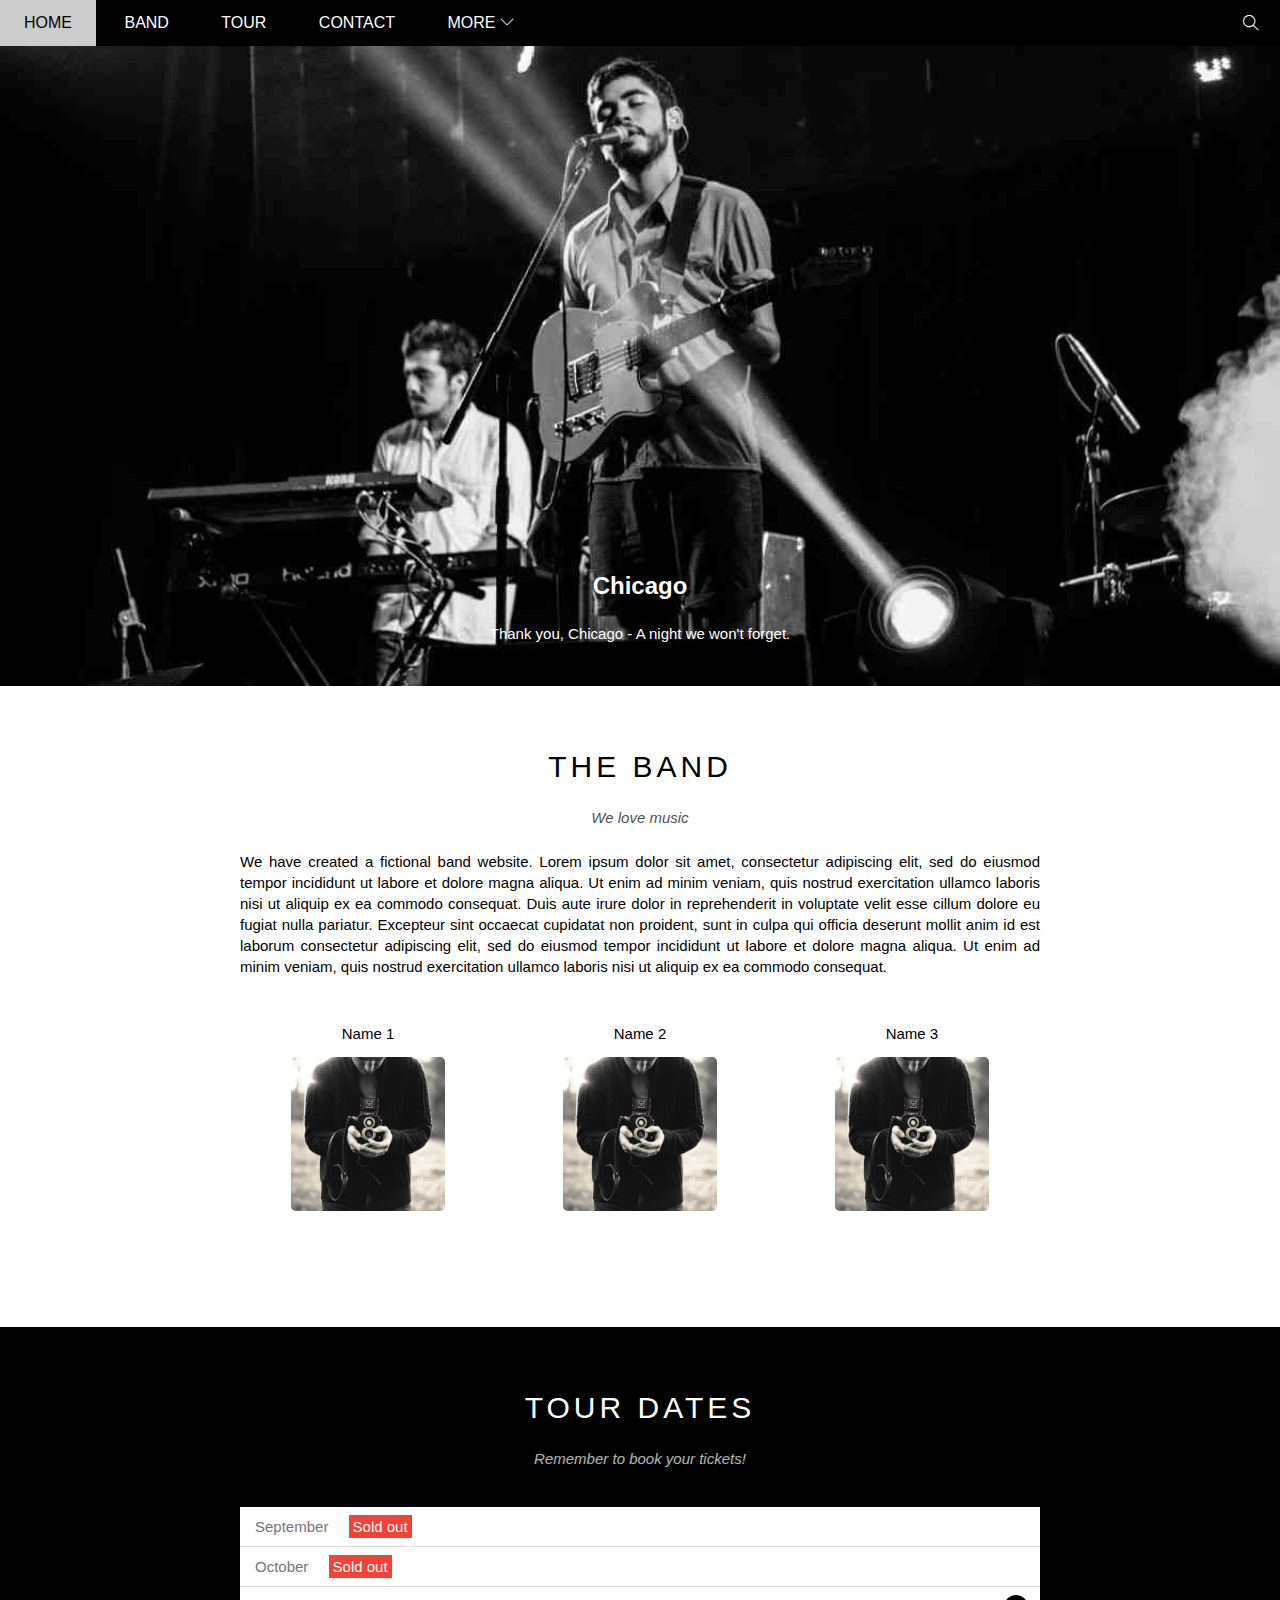
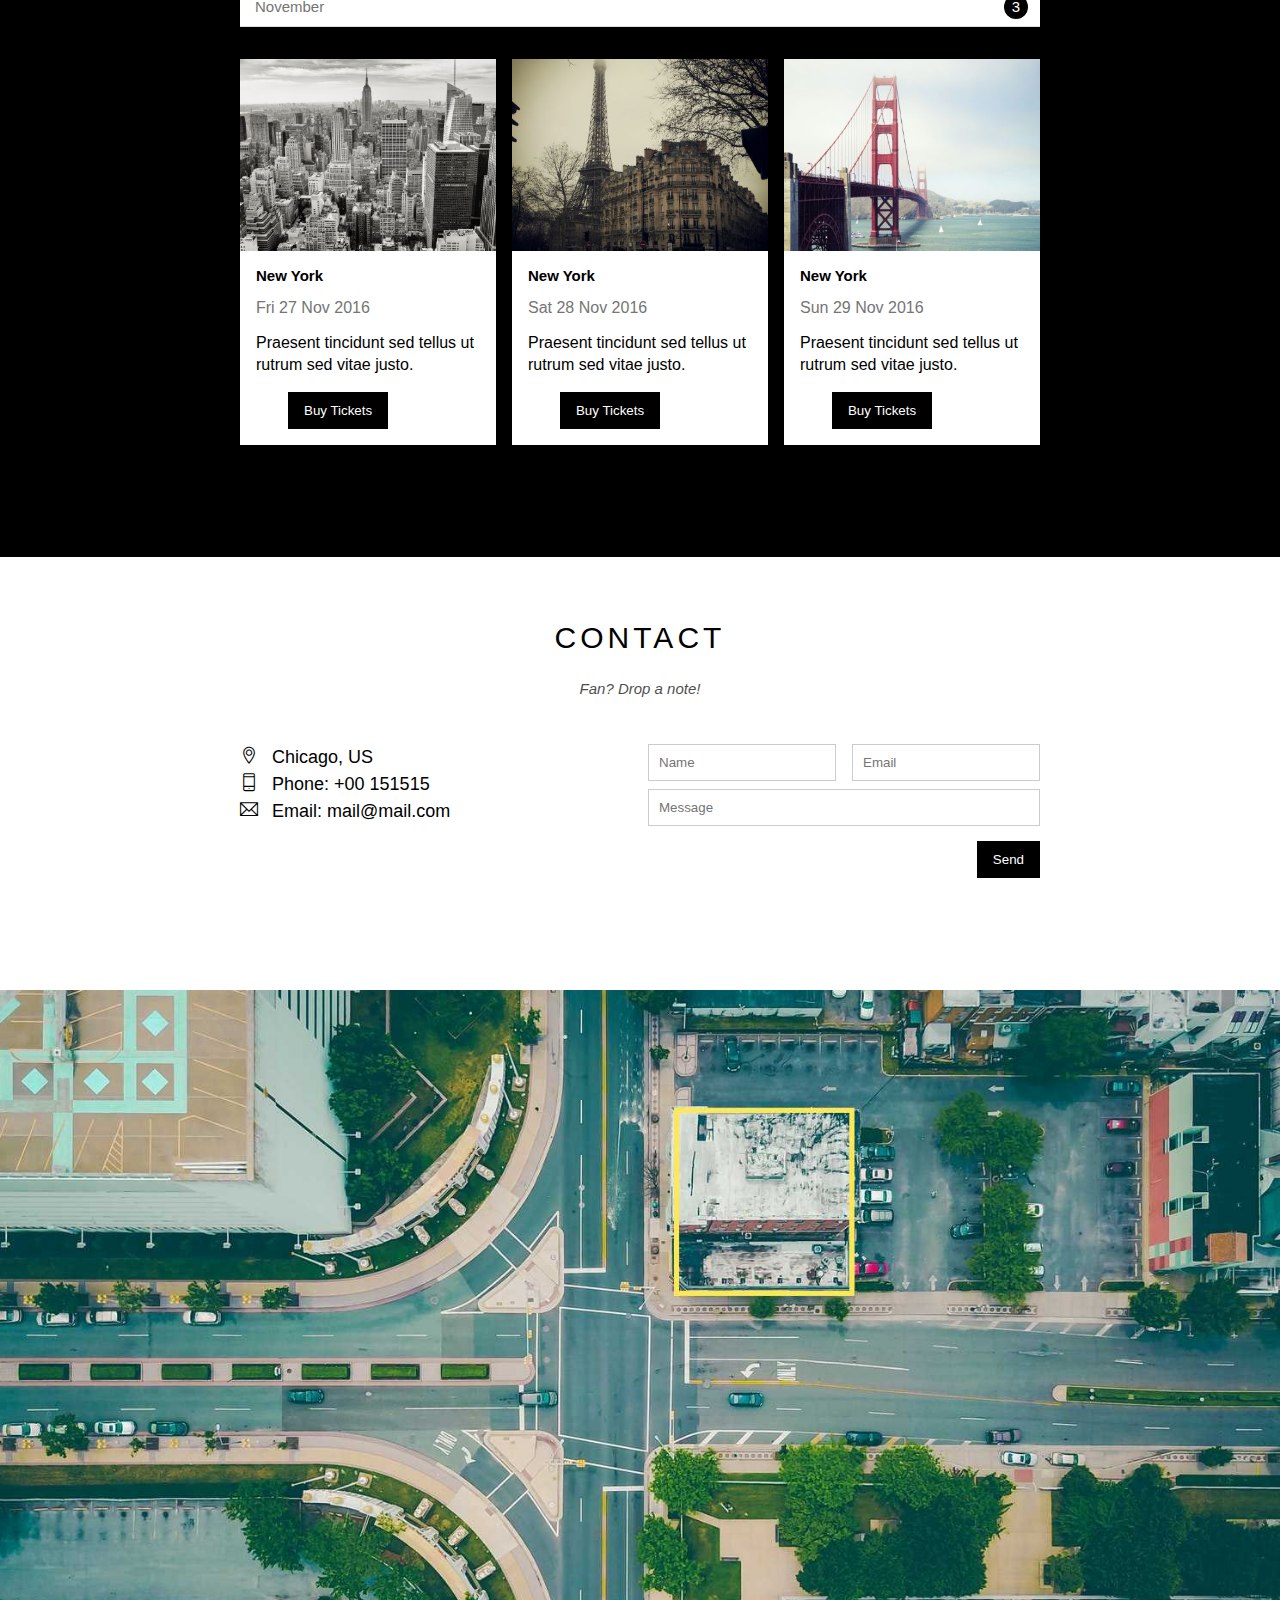
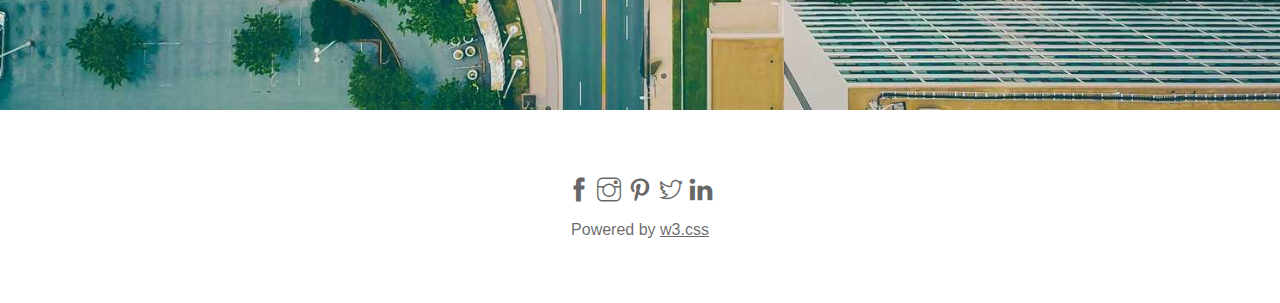
<file: index.html>
<!DOCTYPE html>
<html lang="en">
<head>
    <meta charset="UTF-8">
    <meta http-equiv="X-UA-Compatible" content="IE=edge">
    <meta name="viewport" content="width=device-width, initial-scale=1.0">
    <title>The Band</title>
    <link rel="icon" type="image/x-icon" href="./assets/img/favicon/pngtree-band-file-document-icon-png-image_4228150.jpg">
    <link rel="stylesheet" href="./assets/css/style.css">
    <link rel="stylesheet" href="./assets/fonts/themify-icons-font/themify-icons/themify-icons.css">
</head>
<body>
    <div id="main">
        <div id="header">
            <!-- begin: nav -->
            <ul id="nav">
                <li><a href="#">Home</a></li>
                <li><a href="#band">Band</a></li>
                <li><a href="#tour">Tour</a></li>
                <li><a href="#contact">Contact</a></li>
                <li><a href="">
                    More
                    <i class="nav-arrow-down ti-angle-down">
                    </i>
                </a>
                    <ul class="subnav">
                        <li><a href="#">Merchandise</a></li>
                        <li><a href="#">Extras</a></li>
                        <li><a href="#">Media</a></li>
                    </ul>
                </li>
            </ul>
            <!-- end: nav -->
            <!-- begin: search -->
            <div class="search-btn">
                <i class="search-icon ti-search">

                </i>
            </div>
            <!-- end: search -->

        </div>

        <div id="slider">
            <div class="text-content">
                <h3 class="text-heading">Chicago</h3>
                <div class="text-decription">Thank you, Chicago - A night we won't forget.</div>
            </div>
        </div>

        <div id="content">
            <!-- about section -->
            <div id="band" class="content-section">
                <h2 class="section-heading">THE BAND</h2>
                <p class="section-sub-heading">We love music</p>
                <p class="about-text">
                    We have created a fictional band website. Lorem ipsum dolor sit amet, consectetur adipiscing elit, sed do eiusmod tempor incididunt ut labore et dolore magna aliqua. Ut enim ad minim veniam, quis nostrud exercitation ullamco laboris nisi ut aliquip ex ea commodo consequat. Duis aute irure dolor in reprehenderit in voluptate velit esse cillum dolore eu fugiat nulla pariatur. Excepteur sint occaecat cupidatat non proident, sunt in culpa qui officia deserunt mollit anim id est laborum consectetur adipiscing elit, sed do eiusmod tempor incididunt ut labore et dolore magna aliqua. Ut enim ad minim veniam, quis nostrud exercitation ullamco laboris nisi ut aliquip ex ea commodo consequat.
                    <div class="row members-list">
                        <!-- member1 -->
                        <div class="col col-third text-center">
                            <p class="member-name">Name 1</p>
                                <img src="./assets/img/band/member1.jpg" alt="" class="member-img">
                        </div>
                        <!-- member2 -->
                        <div class="col col-third text-center">
                            <p class="member-name">Name 2</p>
                                <img src="./assets/img/band/member1.jpg" alt="" class="member-img">
                        </div>
                        <!-- member3 -->
                        <div class="col col-third text-center">
                            <p class="member-name">Name 3</p>
                                <img src="./assets/img/band/member1.jpg" alt="" class="member-img">
                        </div>

                    </div>
                </p>
            </div>
            <!-- tour section -->
            <div id="tour" class="tour-section">
                <div class="content-section">
                    <h2 class="section-heading text-white">TOUR DATES</h2>
                    <p class="section-sub-heading text-white">Remember to book your tickets!</p>
                    <!-- tickets -->
                    <ul class="tickets-list">
                        <li>September <span class="sold-out">Sold out</span></li>
                        <li>October <span class="sold-out">Sold out</span></li>
                        <li>November <span class="quantity">3</span></li>
                    </ul>
                    <!-- places -->
                    <div class="row places-list">
                        <!-- place item1 -->
                        <div class="col col-third">
                            <img src="./assets/img/places/place1.jpg" alt="New York" class="place-img">
                            <div class="place-body">
                                <h3 class="place-heading">New York</h3>
                                <p class="place-time">Fri 27 Nov 2016</p>
                                <p class="place-desc">Praesent tincidunt sed tellus ut rutrum sed vitae justo.</p>
                                <button class="btn js-buy-ticket">Buy Tickets</button>
                            </div>
                        </div>
                        <!-- place item2 -->
                        <div class="col col-third">
                            <img src="./assets/img/places/place2.jpg" alt="New York" class="place-img">
                            <div class="place-body">
                                <h3 class="place-heading">New York</h3>
                                <p class="place-time">Sat 28 Nov 2016</p>
                                <p class="place-desc">Praesent tincidunt sed tellus ut rutrum sed vitae justo.</p>
                                <button class="btn js-buy-ticket">Buy Tickets</button>
                            </div>
                        </div>
                        <!-- place item3 -->
                        <div class="col col-third">
                            <img src="./assets/img/places/place3.jpg" alt="New York" class="place-img">
                            <div class="place-body">
                                <h3 class="place-heading">New York</h3>
                                <p class="place-time">Sun 29 Nov 2016</p>
                                <p class="place-desc">Praesent tincidunt sed tellus ut rutrum sed vitae justo.</p>
                                <button class="btn js-buy-ticket">Buy Tickets</button>
                            </div>
                        </div>
                    </div>
                </div>
            </div>
            <!-- begin: contact section -->
            <div id="contact" class="content-section">
                <h2 class="section-heading">CONTACT</h2>
                <p class="section-sub-heading">Fan? Drop a note!</p>

                <div class="row contact-content">
                    <!-- thong tin lien he -->
                    <div class="col col-half contact-info">
                        <p><i class="ti-location-pin"></i>Chicago, US</p>
                        <p><i class="ti-mobile"></i>Phone: +00 151515</p>
                        <p><i class="ti-email"></i>Email: mail@mail.com</p>
                    </div>
                    <!-- button -->
                    <div class="col col-half contact-form">
                        <form action="">
                            <div class="row">
                                <div class="col col-half">
                                    <input type="text" value="" placeholder="Name" required class="form-control">
                                </div>
                                <div class="col col-half">
                                    <input type="email" value="" placeholder="Email" required class="form-control">
                                </div>
                            </div>
                            <div class="row mt-8">
                                <div class="col col-full">
                                    <input type="text" value="" placeholder="Message" required class="form-control">
                                </div>
                            </div>
                            <input type="submit" class="btn pull-right mt-16" name="" id="" value="Send">
                        </form>
                    </div>
                </div>
            </div>
            <!-- end: contact section -->
            <!-- map -->
            <div class="map-section">
                <img src="./assets/img/map.jpg" alt="">
            </div>

        </div>

        <div class="modal js-modal">
            <div class="modal-container js-modal-container">
                <div class="modal-close js-modal-close">
                    <i class="ti-close">

                    </i>
                </div>
                <header class="modal-header">
                    <i class="modal-heading-icon ti-bag">
                        Tickets
                    </i>
                </header>
                <div class="modal-body">
                    <!-- per -->
                    <label for="ticket-quantity" class="model-label">
                        <i class="ti-shopping-cart"></i>
                        Tickets, $15 per person
                    </label>
                    <input id="ticket-quantity" type="text" class="modal-input" placeholder="How many?">
                    <!-- send to -->
                    <label for="ticket-email" class="model-label">
                        <i class="ti-user"></i>
                        Send To
                    </label>
                    <input id="ticket-email" type="email" class="modal-input" placeholder="Enter email">
                    <!-- buy -->
                    <button id="button-tickets">
                        Pay <i class="ti-check"></i>
                    </button>
                </div>
                <!-- footer -->
                <footer id="modal-footer">
                    <p class="modal-help">Need <a href="">help?</a></p>
                </footer>
            </div>
        </div>
    </div>
    <script>
        <!-- ham them class open vao modal -->
        function showBuyTickets(){
            modal.classList.add('open')
        <!-- ham remove class open vao modal -->
        }
        function hightBuyTickets(){
            modal.classList.remove('open')
        }
        const modalContainer = document.querySelector('.js-modal-container')
        <!-- lay cac phan tu cua buytickets -->
        const buyBtns = document.querySelectorAll('.js-buy-ticket')
        <!-- ham lay class modal -->
        const modal = document.querySelector('.js-modal')
        <!-- ham lay class close -->
        const modalClose = document.querySelector('.js-modal-close')
        <!-- vong lang lang nghe su kien cac lan click =>> show -->
        for( const buyBtn of buyBtns){
            buyBtn.addEventListener('click', showBuyTickets)
        }
        <!-- ham goi ham an -->
            modalClose.addEventListener('click', hightBuyTickets)
            modal.addEventListener('click', hightBuyTickets)
        modalContainer.addEventListener('click', function(event){
            event.stopPropagation()
        })
    </script>
    <div id="footer">
        <div class="socials-list">
            <a href=""><i class="ti-facebook"></i></a>
            <a href=""><i class="ti-instagram"></i></a>
            <a href=""><i class="ti-pinterest"></i></a>
            <a href=""><i class="ti-twitter"></i></a>
            <a href=""><i class="ti-linkedin"></i></a>
            <a href=""><i class="ti-youtobe"></i></a>
        </div>
        <p class="coppyright">Powered by <a href="https://www.w3schools.com/w3css/tryw3css_templates_band.htm">w3.css</a></p>
    </div>
</body>
</html>
</file>
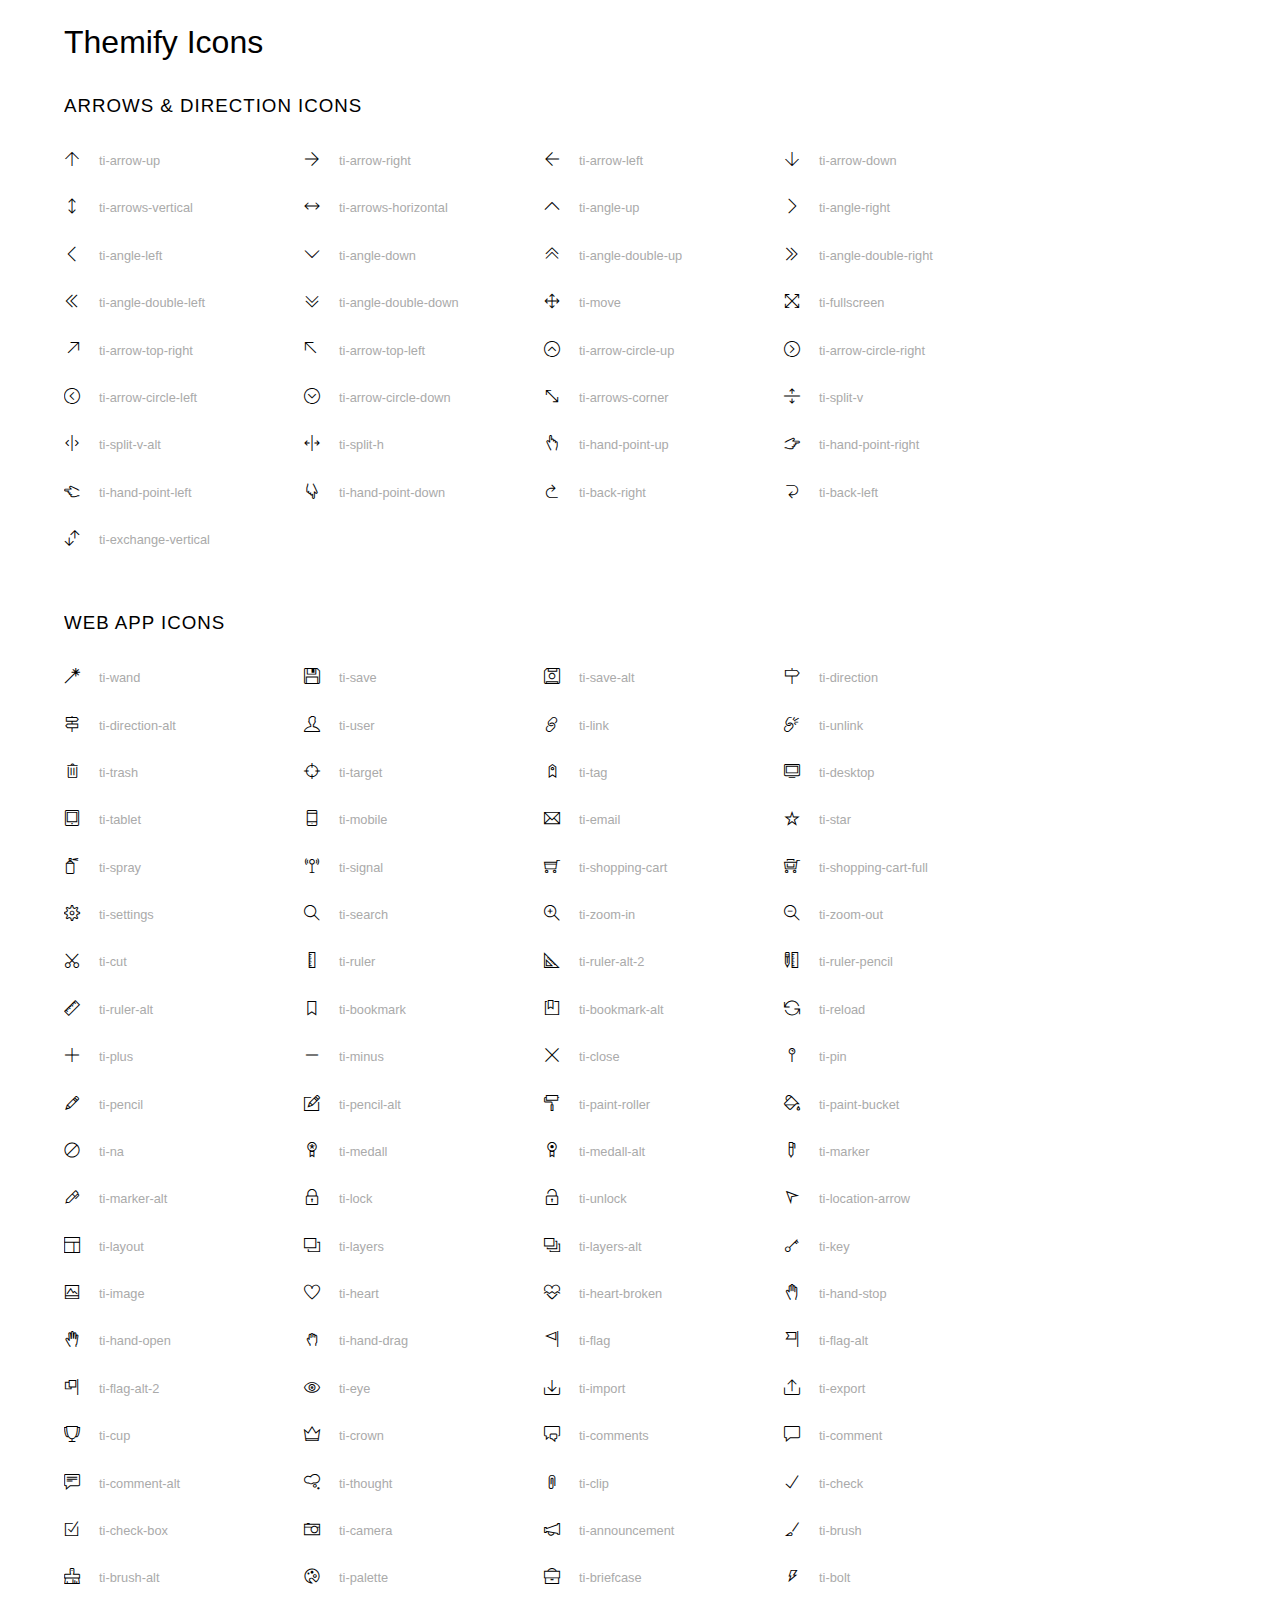
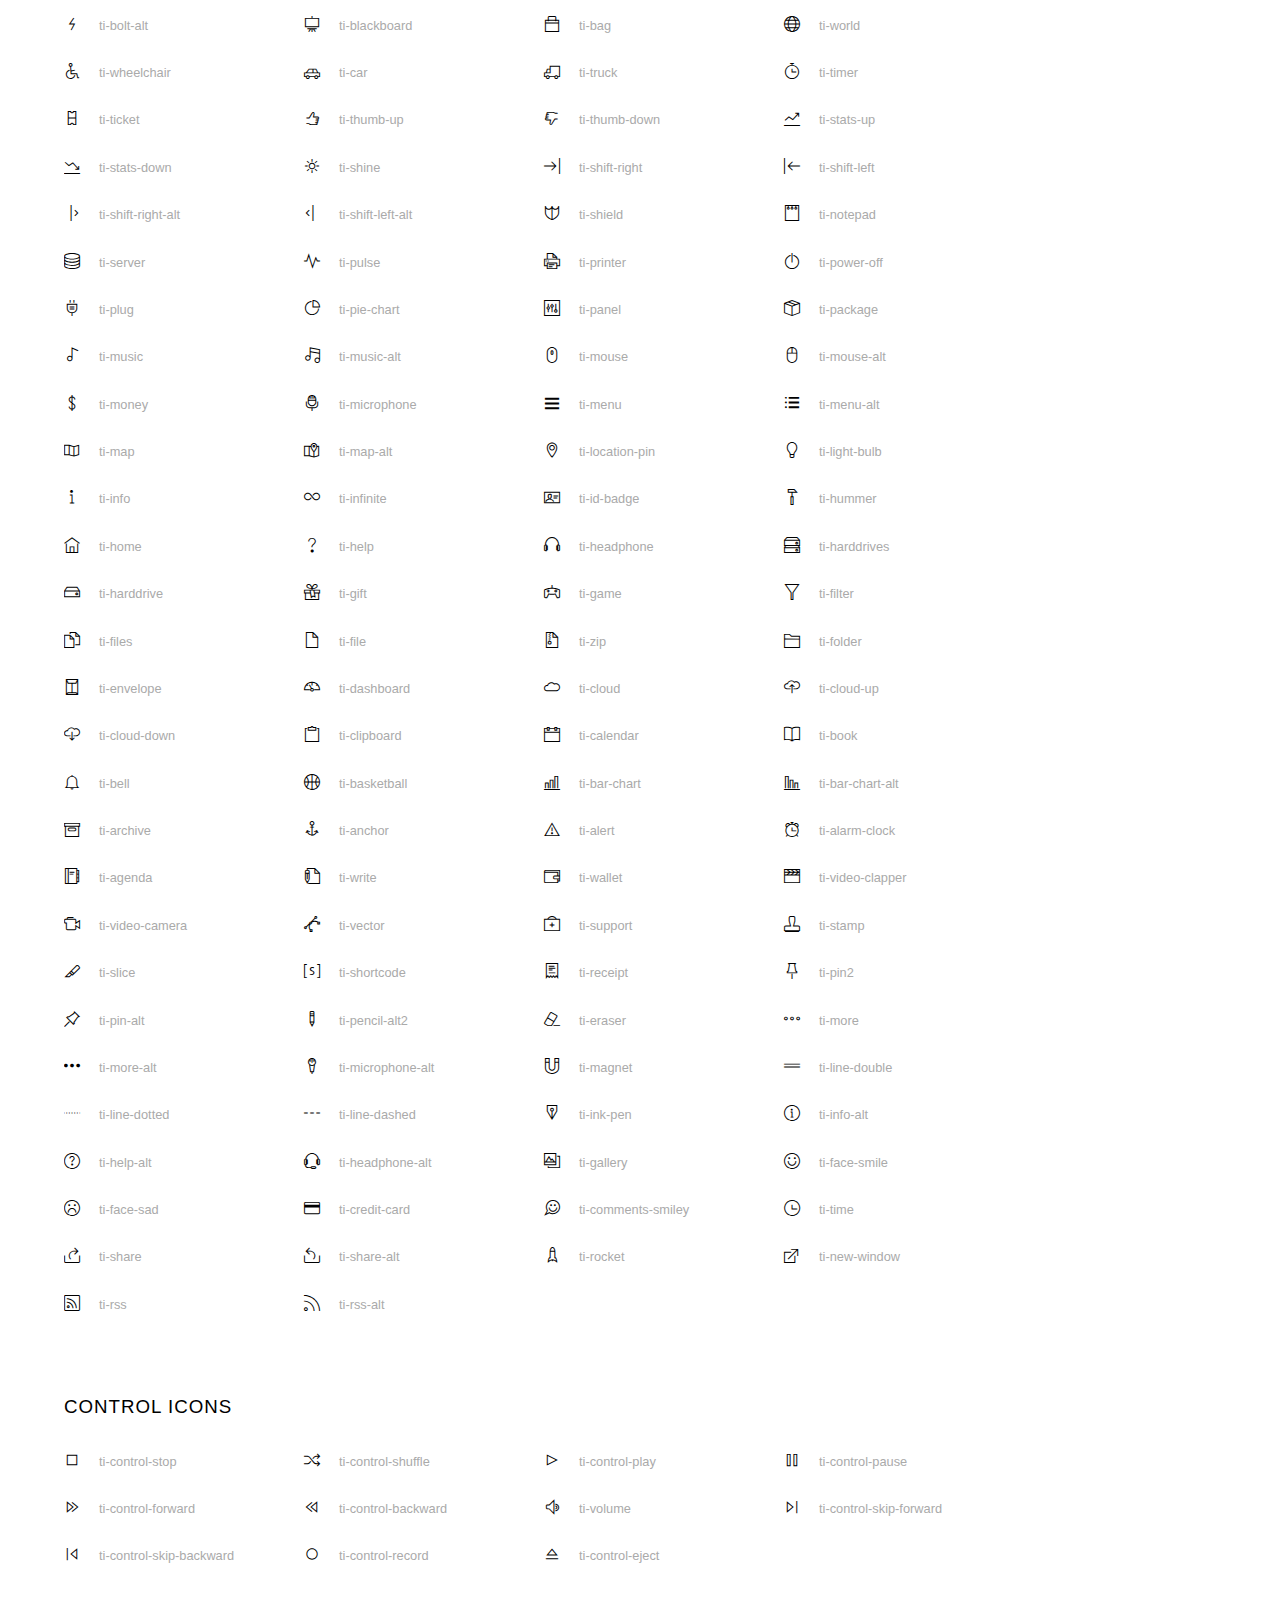
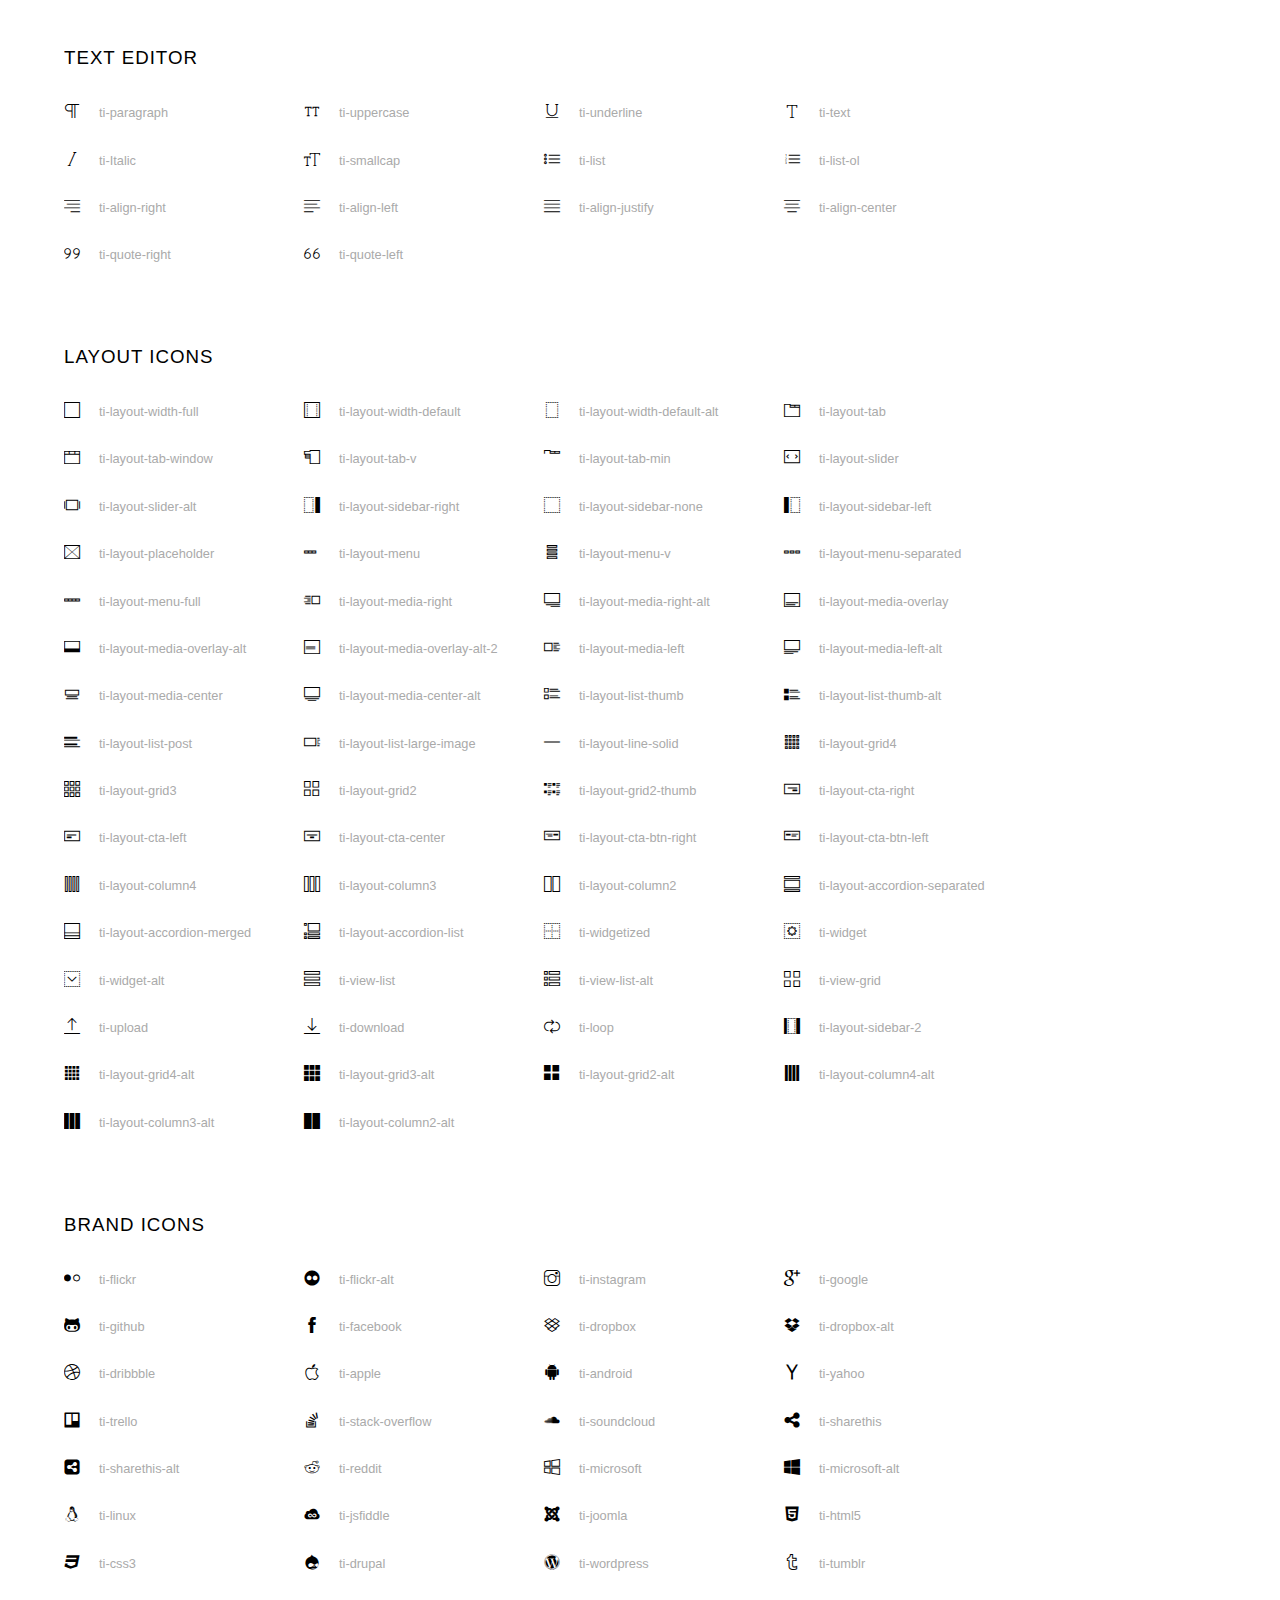
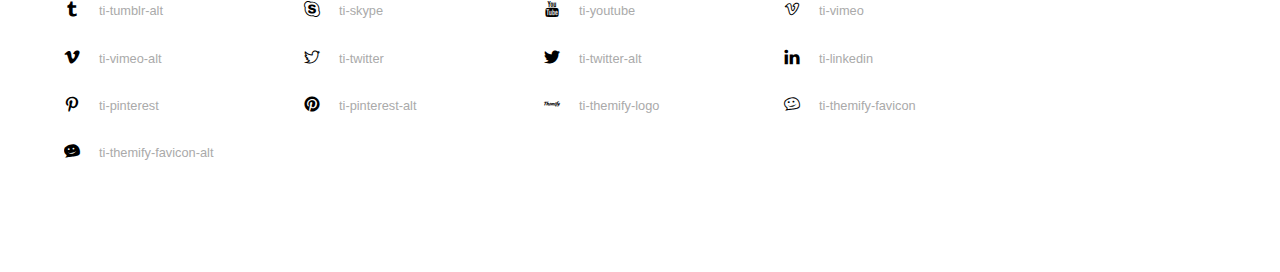
<file: assets/fonts/themify-icons-font/themify-icons/index.html>
<!doctype html>
<html>
<head>
	<meta charset="utf-8">
	<title>Themify Icon Font</title>
	<meta name="viewport" content="width=device-width">
	<link rel="stylesheet" href="demo-files/demo.css">
	<link rel="stylesheet" href="themify-icons.css">
	<!--[if lt IE 8]><!-->
	<link rel="stylesheet" href="ie7/ie7.css">
	<!--<![endif]-->
</head>
<body>
	<h1>Themify Icons</h1>

	<div class="icon-section">

		<div class="icon-section">
			<h3>Arrows &amp; Direction Icons </h3>

			<div class="icon-container">
				<span class="ti-arrow-up"></span><span class="icon-name"> ti-arrow-up</span>
			</div>
			<div class="icon-container">
				<span class="ti-arrow-right"></span><span class="icon-name"> ti-arrow-right</span>
			</div>
			<div class="icon-container">
				<span class="ti-arrow-left"></span><span class="icon-name"> ti-arrow-left</span>
			</div>
			<div class="icon-container">
				<span class="ti-arrow-down"></span><span class="icon-name"> ti-arrow-down</span>
			</div>
			<div class="icon-container">
				<span class="ti-arrows-vertical"></span><span class="icon-name"> ti-arrows-vertical</span>
			</div>
			<div class="icon-container">
				<span class="ti-arrows-horizontal"></span><span class="icon-name"> ti-arrows-horizontal</span>
			</div>
			<div class="icon-container">
				<span class="ti-angle-up"></span><span class="icon-name"> ti-angle-up</span>
			</div>
			<div class="icon-container">
				<span class="ti-angle-right"></span><span class="icon-name"> ti-angle-right</span>
			</div>
			<div class="icon-container">
				<span class="ti-angle-left"></span><span class="icon-name"> ti-angle-left</span>
			</div>
			<div class="icon-container">
				<span class="ti-angle-down"></span><span class="icon-name"> ti-angle-down</span>
			</div>	
			<div class="icon-container">
				<span class="ti-angle-double-up"></span><span class="icon-name"> ti-angle-double-up</span>
			</div>
			<div class="icon-container">
				<span class="ti-angle-double-right"></span><span class="icon-name"> ti-angle-double-right</span>
			</div>
			<div class="icon-container">
				<span class="ti-angle-double-left"></span><span class="icon-name"> ti-angle-double-left</span>
			</div>
			<div class="icon-container">
				<span class="ti-angle-double-down"></span><span class="icon-name"> ti-angle-double-down</span>
			</div>					
			<div class="icon-container">
				<span class="ti-move"></span><span class="icon-name"> ti-move</span>
			</div>
			<div class="icon-container">
				<span class="ti-fullscreen"></span><span class="icon-name"> ti-fullscreen</span>
			</div>
			<div class="icon-container">
				<span class="ti-arrow-top-right"></span><span class="icon-name"> ti-arrow-top-right</span>
			</div>
			<div class="icon-container">
				<span class="ti-arrow-top-left"></span><span class="icon-name"> ti-arrow-top-left</span>
			</div>
			<div class="icon-container">
				<span class="ti-arrow-circle-up"></span><span class="icon-name"> ti-arrow-circle-up</span>
			</div>
			<div class="icon-container">
				<span class="ti-arrow-circle-right"></span><span class="icon-name"> ti-arrow-circle-right</span>
			</div>
			<div class="icon-container">
				<span class="ti-arrow-circle-left"></span><span class="icon-name"> ti-arrow-circle-left</span>
			</div>
			<div class="icon-container">
				<span class="ti-arrow-circle-down"></span><span class="icon-name"> ti-arrow-circle-down</span>
			</div>
			<div class="icon-container">
				<span class="ti-arrows-corner"></span><span class="icon-name"> ti-arrows-corner</span>
			</div>
			<div class="icon-container">
				<span class="ti-split-v"></span><span class="icon-name"> ti-split-v</span>
			</div>

			<div class="icon-container">
				<span class="ti-split-v-alt"></span><span class="icon-name"> ti-split-v-alt</span>
			</div>
			<div class="icon-container">
				<span class="ti-split-h"></span><span class="icon-name"> ti-split-h</span>
			</div>
			<div class="icon-container">
				<span class="ti-hand-point-up"></span><span class="icon-name"> ti-hand-point-up</span>
			</div>
			<div class="icon-container">
				<span class="ti-hand-point-right"></span><span class="icon-name"> ti-hand-point-right</span>
			</div>
			<div class="icon-container">
				<span class="ti-hand-point-left"></span><span class="icon-name"> ti-hand-point-left</span>
			</div>
			<div class="icon-container">
				<span class="ti-hand-point-down"></span><span class="icon-name"> ti-hand-point-down</span>
			</div>
			<div class="icon-container">
				<span class="ti-back-right"></span><span class="icon-name"> ti-back-right</span>
			</div>
			<div class="icon-container">
				<span class="ti-back-left"></span><span class="icon-name"> ti-back-left</span>
			</div>
			<div class="icon-container">
				<span class="ti-exchange-vertical"></span><span class="icon-name"> ti-exchange-vertical</span>
			</div>

		</div> <!-- Arrows Icons -->



		<h3>Web App Icons</h3>
		
		<div class="icon-section">

			<div class="icon-container">
				<span class="ti-wand"></span><span class="icon-name"> ti-wand</span>
			</div>
			<div class="icon-container">
				<span class="ti-save"></span><span class="icon-name"> ti-save</span>
			</div>
			<div class="icon-container">
				<span class="ti-save-alt"></span><span class="icon-name"> ti-save-alt</span>
			</div>

			<div class="icon-container">
				<span class="ti-direction"></span><span class="icon-name"> ti-direction</span>
			</div>
			<div class="icon-container">
				<span class="ti-direction-alt"></span><span class="icon-name"> ti-direction-alt</span>
			</div>
			<div class="icon-container">
				<span class="ti-user"></span><span class="icon-name"> ti-user</span>
			</div>
			<div class="icon-container">
				<span class="ti-link"></span><span class="icon-name"> ti-link</span>
			</div>
			<div class="icon-container">
				<span class="ti-unlink"></span><span class="icon-name"> ti-unlink</span>
			</div>
			<div class="icon-container">
				<span class="ti-trash"></span><span class="icon-name"> ti-trash</span>
			</div>
			<div class="icon-container">
				<span class="ti-target"></span><span class="icon-name"> ti-target</span>
			</div>
			<div class="icon-container">
				<span class="ti-tag"></span><span class="icon-name"> ti-tag</span>
			</div>
			<div class="icon-container">
				<span class="ti-desktop"></span><span class="icon-name"> ti-desktop</span>
			</div>
			<div class="icon-container">
				<span class="ti-tablet"></span><span class="icon-name"> ti-tablet</span>
			</div>
			<div class="icon-container">
				<span class="ti-mobile"></span><span class="icon-name"> ti-mobile</span>
			</div>
			<div class="icon-container">
				<span class="ti-email"></span><span class="icon-name"> ti-email</span>
			</div>	
			<div class="icon-container">
				<span class="ti-star"></span><span class="icon-name"> ti-star</span>
			</div>
			<div class="icon-container">
				<span class="ti-spray"></span><span class="icon-name"> ti-spray</span>
			</div>
			<div class="icon-container">
				<span class="ti-signal"></span><span class="icon-name"> ti-signal</span>
			</div>
			<div class="icon-container">
				<span class="ti-shopping-cart"></span><span class="icon-name"> ti-shopping-cart</span>
			</div>
			<div class="icon-container">
				<span class="ti-shopping-cart-full"></span><span class="icon-name"> ti-shopping-cart-full</span>
			</div>
			<div class="icon-container">
				<span class="ti-settings"></span><span class="icon-name"> ti-settings</span>
			</div>
			<div class="icon-container">
				<span class="ti-search"></span><span class="icon-name"> ti-search</span>
			</div>
			<div class="icon-container">
				<span class="ti-zoom-in"></span><span class="icon-name"> ti-zoom-in</span>
			</div>
			<div class="icon-container">
				<span class="ti-zoom-out"></span><span class="icon-name"> ti-zoom-out</span>
			</div>
			<div class="icon-container">
				<span class="ti-cut"></span><span class="icon-name"> ti-cut</span>
			</div>
			<div class="icon-container">
				<span class="ti-ruler"></span><span class="icon-name"> ti-ruler</span>
			</div>
			<div class="icon-container">
				<span class="ti-ruler-alt-2"></span><span class="icon-name"> ti-ruler-alt-2</span>
			</div>			
			<div class="icon-container">
				<span class="ti-ruler-pencil"></span><span class="icon-name"> ti-ruler-pencil</span>
			</div>
			<div class="icon-container">
				<span class="ti-ruler-alt"></span><span class="icon-name"> ti-ruler-alt</span>
			</div>
			<div class="icon-container">
				<span class="ti-bookmark"></span><span class="icon-name"> ti-bookmark</span>
			</div>
			<div class="icon-container">
				<span class="ti-bookmark-alt"></span><span class="icon-name"> ti-bookmark-alt</span>
			</div>
			<div class="icon-container">
				<span class="ti-reload"></span><span class="icon-name"> ti-reload</span>
			</div>
			<div class="icon-container">
				<span class="ti-plus"></span><span class="icon-name"> ti-plus</span>
			</div>
			<div class="icon-container">
				<span class="ti-minus"></span><span class="icon-name"> ti-minus</span>
			</div>
			<div class="icon-container">
				<span class="ti-close"></span><span class="icon-name"> ti-close</span>
			</div>			
			<div class="icon-container">
				<span class="ti-pin"></span><span class="icon-name"> ti-pin</span>
			</div>
			<div class="icon-container">
				<span class="ti-pencil"></span><span class="icon-name"> ti-pencil</span>
			</div>
					
		  	<div class="icon-container">
				<span class="ti-pencil-alt"></span><span class="icon-name"> ti-pencil-alt</span>
			</div>
			<div class="icon-container">
				<span class="ti-paint-roller"></span><span class="icon-name"> ti-paint-roller</span>
			</div>
			<div class="icon-container">
				<span class="ti-paint-bucket"></span><span class="icon-name"> ti-paint-bucket</span>
			</div>
			<div class="icon-container">
				<span class="ti-na"></span><span class="icon-name"> ti-na</span>
			</div>
			<div class="icon-container">
				<span class="ti-medall"></span><span class="icon-name"> ti-medall</span>
			</div>
			<div class="icon-container">
				<span class="ti-medall-alt"></span><span class="icon-name"> ti-medall-alt</span>
			</div>
			<div class="icon-container">
				<span class="ti-marker"></span><span class="icon-name"> ti-marker</span>
			</div>
			<div class="icon-container">
				<span class="ti-marker-alt"></span><span class="icon-name"> ti-marker-alt</span>
			</div>

			<div class="icon-container">
				<span class="ti-lock"></span><span class="icon-name"> ti-lock</span>
			</div>
			<div class="icon-container">
				<span class="ti-unlock"></span><span class="icon-name"> ti-unlock</span>
			</div>
			<div class="icon-container">
				<span class="ti-location-arrow"></span><span class="icon-name"> ti-location-arrow</span>
			</div>
			<div class="icon-container">
				<span class="ti-layout"></span><span class="icon-name"> ti-layout</span>
			</div>
			<div class="icon-container">
				<span class="ti-layers"></span><span class="icon-name"> ti-layers</span>
			</div>
			<div class="icon-container">
				<span class="ti-layers-alt"></span><span class="icon-name"> ti-layers-alt</span>
			</div>
			<div class="icon-container">
				<span class="ti-key"></span><span class="icon-name"> ti-key</span>
			</div>
			<div class="icon-container">
				<span class="ti-image"></span><span class="icon-name"> ti-image</span>
			</div>
			<div class="icon-container">
				<span class="ti-heart"></span><span class="icon-name"> ti-heart</span>
			</div>
			<div class="icon-container">
				<span class="ti-heart-broken"></span><span class="icon-name"> ti-heart-broken</span>
			</div>
			<div class="icon-container">
				<span class="ti-hand-stop"></span><span class="icon-name"> ti-hand-stop</span>
			</div>
			<div class="icon-container">
				<span class="ti-hand-open"></span><span class="icon-name"> ti-hand-open</span>
			</div>
			<div class="icon-container">
				<span class="ti-hand-drag"></span><span class="icon-name"> ti-hand-drag</span>
			</div>
			<div class="icon-container">
				<span class="ti-flag"></span><span class="icon-name"> ti-flag</span>
			</div>
			<div class="icon-container">
				<span class="ti-flag-alt"></span><span class="icon-name"> ti-flag-alt</span>
			</div>
			<div class="icon-container">
				<span class="ti-flag-alt-2"></span><span class="icon-name"> ti-flag-alt-2</span>
			</div>
			<div class="icon-container">
				<span class="ti-eye"></span><span class="icon-name"> ti-eye</span>
			</div>
			<div class="icon-container">
				<span class="ti-import"></span><span class="icon-name"> ti-import</span>
			</div>			
			<div class="icon-container">
				<span class="ti-export"></span><span class="icon-name"> ti-export</span>
			</div>
			<div class="icon-container">
				<span class="ti-cup"></span><span class="icon-name"> ti-cup</span>
			</div>
			<div class="icon-container">
				<span class="ti-crown"></span><span class="icon-name"> ti-crown</span>
			</div>
			<div class="icon-container">
				<span class="ti-comments"></span><span class="icon-name"> ti-comments</span>
			</div>
			<div class="icon-container">
				<span class="ti-comment"></span><span class="icon-name"> ti-comment</span>
			</div>
			<div class="icon-container">
				<span class="ti-comment-alt"></span><span class="icon-name"> ti-comment-alt</span>
			</div>
			<div class="icon-container">
				<span class="ti-thought"></span><span class="icon-name"> ti-thought</span>
			</div>			
			<div class="icon-container">
				<span class="ti-clip"></span><span class="icon-name"> ti-clip</span>
			</div>

			<div class="icon-container">
				<span class="ti-check"></span><span class="icon-name"> ti-check</span>
			</div>
			<div class="icon-container">
				<span class="ti-check-box"></span><span class="icon-name"> ti-check-box</span>
			</div>
			<div class="icon-container">
				<span class="ti-camera"></span><span class="icon-name"> ti-camera</span>
			</div>
			<div class="icon-container">
				<span class="ti-announcement"></span><span class="icon-name"> ti-announcement</span>
			</div>
			<div class="icon-container">
				<span class="ti-brush"></span><span class="icon-name"> ti-brush</span>
			</div>
			<div class="icon-container">
				<span class="ti-brush-alt"></span><span class="icon-name"> ti-brush-alt</span>
			</div>
			<div class="icon-container">
				<span class="ti-palette"></span><span class="icon-name"> ti-palette</span>
			</div>			
			<div class="icon-container">
				<span class="ti-briefcase"></span><span class="icon-name"> ti-briefcase</span>
			</div>
			<div class="icon-container">
				<span class="ti-bolt"></span><span class="icon-name"> ti-bolt</span>
			</div>
			<div class="icon-container">
				<span class="ti-bolt-alt"></span><span class="icon-name"> ti-bolt-alt</span>
			</div>
			<div class="icon-container">
				<span class="ti-blackboard"></span><span class="icon-name"> ti-blackboard</span>
			</div>
			<div class="icon-container">
				<span class="ti-bag"></span><span class="icon-name"> ti-bag</span>
			</div>
			<div class="icon-container">
				<span class="ti-world"></span><span class="icon-name"> ti-world</span>
			</div>
			<div class="icon-container">
				<span class="ti-wheelchair"></span><span class="icon-name"> ti-wheelchair</span>
			</div>
			<div class="icon-container">
				<span class="ti-car"></span><span class="icon-name"> ti-car</span>
			</div>
			<div class="icon-container">
				<span class="ti-truck"></span><span class="icon-name"> ti-truck</span>
			</div>
			<div class="icon-container">
				<span class="ti-timer"></span><span class="icon-name"> ti-timer</span>
			</div>
			<div class="icon-container">
				<span class="ti-ticket"></span><span class="icon-name"> ti-ticket</span>
			</div>
			<div class="icon-container">
				<span class="ti-thumb-up"></span><span class="icon-name"> ti-thumb-up</span>
			</div>
			<div class="icon-container">
				<span class="ti-thumb-down"></span><span class="icon-name"> ti-thumb-down</span>
			</div>

			<div class="icon-container">
				<span class="ti-stats-up"></span><span class="icon-name"> ti-stats-up</span>
			</div>
			<div class="icon-container">
				<span class="ti-stats-down"></span><span class="icon-name"> ti-stats-down</span>
			</div>
			<div class="icon-container">
				<span class="ti-shine"></span><span class="icon-name"> ti-shine</span>
			</div>
			<div class="icon-container">
				<span class="ti-shift-right"></span><span class="icon-name"> ti-shift-right</span>
			</div>
			<div class="icon-container">
				<span class="ti-shift-left"></span><span class="icon-name"> ti-shift-left</span>
			</div>

			<div class="icon-container">
				<span class="ti-shift-right-alt"></span><span class="icon-name"> ti-shift-right-alt</span>
			</div>
			<div class="icon-container">
				<span class="ti-shift-left-alt"></span><span class="icon-name"> ti-shift-left-alt</span>
			</div>
			<div class="icon-container">
				<span class="ti-shield"></span><span class="icon-name"> ti-shield</span>
			</div>
			<div class="icon-container">
				<span class="ti-notepad"></span><span class="icon-name"> ti-notepad</span>
			</div>
			<div class="icon-container">
				<span class="ti-server"></span><span class="icon-name"> ti-server</span>
			</div>

			<div class="icon-container">
				<span class="ti-pulse"></span><span class="icon-name"> ti-pulse</span>
			</div>
			<div class="icon-container">
				<span class="ti-printer"></span><span class="icon-name"> ti-printer</span>
			</div>
			<div class="icon-container">
				<span class="ti-power-off"></span><span class="icon-name"> ti-power-off</span>
			</div>
			<div class="icon-container">
				<span class="ti-plug"></span><span class="icon-name"> ti-plug</span>
			</div>
			<div class="icon-container">
				<span class="ti-pie-chart"></span><span class="icon-name"> ti-pie-chart</span>
			</div>

			<div class="icon-container">
				<span class="ti-panel"></span><span class="icon-name"> ti-panel</span>
			</div>
			<div class="icon-container">
				<span class="ti-package"></span><span class="icon-name"> ti-package</span>
			</div>
			<div class="icon-container">
				<span class="ti-music"></span><span class="icon-name"> ti-music</span>
			</div>
			<div class="icon-container">
				<span class="ti-music-alt"></span><span class="icon-name"> ti-music-alt</span>
			</div>
			<div class="icon-container">
				<span class="ti-mouse"></span><span class="icon-name"> ti-mouse</span>
			</div>
			<div class="icon-container">
				<span class="ti-mouse-alt"></span><span class="icon-name"> ti-mouse-alt</span>
			</div>
			<div class="icon-container">
				<span class="ti-money"></span><span class="icon-name"> ti-money</span>
			</div>
			<div class="icon-container">
				<span class="ti-microphone"></span><span class="icon-name"> ti-microphone</span>
			</div>
			<div class="icon-container">
				<span class="ti-menu"></span><span class="icon-name"> ti-menu</span>
			</div>
			<div class="icon-container">
				<span class="ti-menu-alt"></span><span class="icon-name"> ti-menu-alt</span>
			</div>
			<div class="icon-container">
				<span class="ti-map"></span><span class="icon-name"> ti-map</span>
			</div>
			<div class="icon-container">
				<span class="ti-map-alt"></span><span class="icon-name"> ti-map-alt</span>
			</div>

			<div class="icon-container">
				<span class="ti-location-pin"></span><span class="icon-name"> ti-location-pin</span>
			</div>

			<div class="icon-container">
				<span class="ti-light-bulb"></span><span class="icon-name"> ti-light-bulb</span>
			</div>
			<div class="icon-container">
				<span class="ti-info"></span><span class="icon-name"> ti-info</span>
			</div>
			<div class="icon-container">
				<span class="ti-infinite"></span><span class="icon-name"> ti-infinite</span>
			</div>
			<div class="icon-container">
				<span class="ti-id-badge"></span><span class="icon-name"> ti-id-badge</span>
			</div>
			<div class="icon-container">
				<span class="ti-hummer"></span><span class="icon-name"> ti-hummer</span>
			</div>
			<div class="icon-container">
				<span class="ti-home"></span><span class="icon-name"> ti-home</span>
			</div>
			<div class="icon-container">
				<span class="ti-help"></span><span class="icon-name"> ti-help</span>
			</div>
			<div class="icon-container">
				<span class="ti-headphone"></span><span class="icon-name"> ti-headphone</span>
			</div>
			<div class="icon-container">
				<span class="ti-harddrives"></span><span class="icon-name"> ti-harddrives</span>
			</div>
			<div class="icon-container">
				<span class="ti-harddrive"></span><span class="icon-name"> ti-harddrive</span>
			</div>
			<div class="icon-container">
				<span class="ti-gift"></span><span class="icon-name"> ti-gift</span>
			</div>
			<div class="icon-container">
				<span class="ti-game"></span><span class="icon-name"> ti-game</span>
			</div>
			<div class="icon-container">
				<span class="ti-filter"></span><span class="icon-name"> ti-filter</span>
			</div>
			<div class="icon-container">
				<span class="ti-files"></span><span class="icon-name"> ti-files</span>
			</div>
			<div class="icon-container">
				<span class="ti-file"></span><span class="icon-name"> ti-file</span>
			</div>
			<div class="icon-container">
				<span class="ti-zip"></span><span class="icon-name"> ti-zip</span>
			</div>
			<div class="icon-container">
				<span class="ti-folder"></span><span class="icon-name"> ti-folder</span>
			</div>			
			<div class="icon-container">
				<span class="ti-envelope"></span><span class="icon-name"> ti-envelope</span>
			</div>


			<div class="icon-container">
				<span class="ti-dashboard"></span><span class="icon-name"> ti-dashboard</span>
			</div>
			<div class="icon-container">
				<span class="ti-cloud"></span><span class="icon-name"> ti-cloud</span>
			</div>
			<div class="icon-container">
				<span class="ti-cloud-up"></span><span class="icon-name"> ti-cloud-up</span>
			</div>
			<div class="icon-container">
				<span class="ti-cloud-down"></span><span class="icon-name"> ti-cloud-down</span>
			</div>
			<div class="icon-container">
				<span class="ti-clipboard"></span><span class="icon-name"> ti-clipboard</span>
			</div>
			<div class="icon-container">
				<span class="ti-calendar"></span><span class="icon-name"> ti-calendar</span>
			</div>
			<div class="icon-container">
				<span class="ti-book"></span><span class="icon-name"> ti-book</span>
			</div>
			<div class="icon-container">
				<span class="ti-bell"></span><span class="icon-name"> ti-bell</span>
			</div>
			<div class="icon-container">
				<span class="ti-basketball"></span><span class="icon-name"> ti-basketball</span>
			</div>
			<div class="icon-container">
				<span class="ti-bar-chart"></span><span class="icon-name"> ti-bar-chart</span>
			</div>
			<div class="icon-container">
				<span class="ti-bar-chart-alt"></span><span class="icon-name"> ti-bar-chart-alt</span>
			</div>


			<div class="icon-container">
				<span class="ti-archive"></span><span class="icon-name"> ti-archive</span>
			</div>
			<div class="icon-container">
				<span class="ti-anchor"></span><span class="icon-name"> ti-anchor</span>
			</div>

			<div class="icon-container">
				<span class="ti-alert"></span><span class="icon-name"> ti-alert</span>
			</div>
			<div class="icon-container">
				<span class="ti-alarm-clock"></span><span class="icon-name"> ti-alarm-clock</span>
			</div>
			<div class="icon-container">
				<span class="ti-agenda"></span><span class="icon-name"> ti-agenda</span>
			</div>
			<div class="icon-container">
				<span class="ti-write"></span><span class="icon-name"> ti-write</span>
			</div>

			<div class="icon-container">
				<span class="ti-wallet"></span><span class="icon-name"> ti-wallet</span>
			</div>
			<div class="icon-container">
				<span class="ti-video-clapper"></span><span class="icon-name"> ti-video-clapper</span>
			</div>
			<div class="icon-container">
				<span class="ti-video-camera"></span><span class="icon-name"> ti-video-camera</span>
			</div>
			<div class="icon-container">
				<span class="ti-vector"></span><span class="icon-name"> ti-vector</span>
			</div>

			<div class="icon-container">
				<span class="ti-support"></span><span class="icon-name"> ti-support</span>
			</div>
			<div class="icon-container">
				<span class="ti-stamp"></span><span class="icon-name"> ti-stamp</span>
			</div>
			<div class="icon-container">
				<span class="ti-slice"></span><span class="icon-name"> ti-slice</span>
			</div>
			<div class="icon-container">
				<span class="ti-shortcode"></span><span class="icon-name"> ti-shortcode</span>
			</div>
			<div class="icon-container">
				<span class="ti-receipt"></span><span class="icon-name"> ti-receipt</span>
			</div>
			<div class="icon-container">
				<span class="ti-pin2"></span><span class="icon-name"> ti-pin2</span>
			</div>
			<div class="icon-container">
				<span class="ti-pin-alt"></span><span class="icon-name"> ti-pin-alt</span>
			</div>
			<div class="icon-container">
				<span class="ti-pencil-alt2"></span><span class="icon-name"> ti-pencil-alt2</span>
			</div>
			<div class="icon-container">
				<span class="ti-eraser"></span><span class="icon-name"> ti-eraser</span>
			</div>			
			<div class="icon-container">
				<span class="ti-more"></span><span class="icon-name"> ti-more</span>
			</div>
			<div class="icon-container">
				<span class="ti-more-alt"></span><span class="icon-name"> ti-more-alt</span>
			</div>
			<div class="icon-container">
				<span class="ti-microphone-alt"></span><span class="icon-name"> ti-microphone-alt</span>
			</div>
			<div class="icon-container">
				<span class="ti-magnet"></span><span class="icon-name"> ti-magnet</span>
			</div>
			<div class="icon-container">
				<span class="ti-line-double"></span><span class="icon-name"> ti-line-double</span>
			</div>
			<div class="icon-container">
				<span class="ti-line-dotted"></span><span class="icon-name"> ti-line-dotted</span>
			</div>
			<div class="icon-container">
				<span class="ti-line-dashed"></span><span class="icon-name"> ti-line-dashed</span>
			</div>

			<div class="icon-container">
				<span class="ti-ink-pen"></span><span class="icon-name"> ti-ink-pen</span>
			</div>
			<div class="icon-container">
				<span class="ti-info-alt"></span><span class="icon-name"> ti-info-alt</span>
			</div>
			<div class="icon-container">
				<span class="ti-help-alt"></span><span class="icon-name"> ti-help-alt</span>
			</div>
			<div class="icon-container">
				<span class="ti-headphone-alt"></span><span class="icon-name"> ti-headphone-alt</span>
			</div>

			<div class="icon-container">
				<span class="ti-gallery"></span><span class="icon-name"> ti-gallery</span>
			</div>
			<div class="icon-container">
				<span class="ti-face-smile"></span><span class="icon-name"> ti-face-smile</span>
			</div>
			<div class="icon-container">
				<span class="ti-face-sad"></span><span class="icon-name"> ti-face-sad</span>
			</div>
			<div class="icon-container">
				<span class="ti-credit-card"></span><span class="icon-name"> ti-credit-card</span>
			</div>
			<div class="icon-container">
				<span class="ti-comments-smiley"></span><span class="icon-name"> ti-comments-smiley</span>
			</div>
			<div class="icon-container">
				<span class="ti-time"></span><span class="icon-name"> ti-time</span>
			</div>
			<div class="icon-container">
				<span class="ti-share"></span><span class="icon-name"> ti-share</span>
			</div>
			<div class="icon-container">
				<span class="ti-share-alt"></span><span class="icon-name"> ti-share-alt</span>
			</div>
			<div class="icon-container">
				<span class="ti-rocket"></span><span class="icon-name"> ti-rocket</span>
			</div>

			<div class="icon-container">
				<span class="ti-new-window"></span><span class="icon-name"> ti-new-window</span>
			</div>

			<div class="icon-container">
				<span class="ti-rss"></span><span class="icon-name"> ti-rss</span>
			</div>

			<div class="icon-container">
				<span class="ti-rss-alt"></span><span class="icon-name"> ti-rss-alt</span>
			</div>
			
		</div><!-- Web App Icons -->


		<div class="icon-section">
			<h3>Control Icons</h3>
			<div class="icon-container">
				<span class="ti-control-stop"></span><span class="icon-name"> ti-control-stop</span>
			</div>
			<div class="icon-container">
				<span class="ti-control-shuffle"></span><span class="icon-name"> ti-control-shuffle</span>
			</div>
			<div class="icon-container">
				<span class="ti-control-play"></span><span class="icon-name"> ti-control-play</span>
			</div>
			<div class="icon-container">
				<span class="ti-control-pause"></span><span class="icon-name"> ti-control-pause</span>
			</div>
			<div class="icon-container">
				<span class="ti-control-forward"></span><span class="icon-name"> ti-control-forward</span>
			</div>
			<div class="icon-container">
				<span class="ti-control-backward"></span><span class="icon-name"> ti-control-backward</span>
			</div>	
			<div class="icon-container">
				<span class="ti-volume"></span><span class="icon-name"> ti-volume</span>
			</div>
			<div class="icon-container">
				<span class="ti-control-skip-forward"></span><span class="icon-name"> ti-control-skip-forward</span>
			</div>
			<div class="icon-container">
				<span class="ti-control-skip-backward"></span><span class="icon-name"> ti-control-skip-backward</span>
			</div>
			<div class="icon-container">
				<span class="ti-control-record"></span><span class="icon-name"> ti-control-record</span>
			</div>
			<div class="icon-container">
				<span class="ti-control-eject"></span><span class="icon-name"> ti-control-eject</span>
			</div>			
		</div> <!-- Control Icons -->


		<div class="icon-section">
			<h3>Text Editor</h3>

			<div class="icon-container">
				<span class="ti-paragraph"></span><span class="icon-name"> ti-paragraph</span>
			</div>
			<div class="icon-container">
				<span class="ti-uppercase"></span><span class="icon-name"> ti-uppercase</span>
			</div>

			<div class="icon-container">
				<span class="ti-underline"></span><span class="icon-name"> ti-underline</span>
			</div>
			<div class="icon-container">
				<span class="ti-text"></span><span class="icon-name"> ti-text</span>
			</div>
			<div class="icon-container">
				<span class="ti-Italic"></span><span class="icon-name"> ti-Italic</span>
			</div>
			<div class="icon-container">
				<span class="ti-smallcap"></span><span class="icon-name"> ti-smallcap</span>
			</div>
			<div class="icon-container">
				<span class="ti-list"></span><span class="icon-name"> ti-list</span>
			</div>
			<div class="icon-container">
				<span class="ti-list-ol"></span><span class="icon-name"> ti-list-ol</span>
			</div>
			<div class="icon-container">
				<span class="ti-align-right"></span><span class="icon-name"> ti-align-right</span>
			</div>
			<div class="icon-container">
				<span class="ti-align-left"></span><span class="icon-name"> ti-align-left</span>
			</div>
			<div class="icon-container">
				<span class="ti-align-justify"></span><span class="icon-name"> ti-align-justify</span>
			</div>
			<div class="icon-container">
				<span class="ti-align-center"></span><span class="icon-name"> ti-align-center</span>
			</div>
			<div class="icon-container">
				<span class="ti-quote-right"></span><span class="icon-name"> ti-quote-right</span>
			</div>
			<div class="icon-container">
				<span class="ti-quote-left"></span><span class="icon-name"> ti-quote-left</span>
			</div>

		</div> <!-- Text Editor -->



		<div class="icon-section">
			<h3>Layout Icons</h3>
			<div class="icon-container">
				<span class="ti-layout-width-full"></span><span class="icon-name"> ti-layout-width-full</span>
			</div>
			<div class="icon-container">
				<span class="ti-layout-width-default"></span><span class="icon-name"> ti-layout-width-default</span>
			</div>
			<div class="icon-container">
				<span class="ti-layout-width-default-alt"></span><span class="icon-name"> ti-layout-width-default-alt</span>
			</div>
			<div class="icon-container">
				<span class="ti-layout-tab"></span><span class="icon-name"> ti-layout-tab</span>
			</div>
			<div class="icon-container">
				<span class="ti-layout-tab-window"></span><span class="icon-name"> ti-layout-tab-window</span>
			</div>
			<div class="icon-container">
				<span class="ti-layout-tab-v"></span><span class="icon-name"> ti-layout-tab-v</span>
			</div>
			<div class="icon-container">
				<span class="ti-layout-tab-min"></span><span class="icon-name"> ti-layout-tab-min</span>
			</div>
			<div class="icon-container">
				<span class="ti-layout-slider"></span><span class="icon-name"> ti-layout-slider</span>
			</div>
			<div class="icon-container">
				<span class="ti-layout-slider-alt"></span><span class="icon-name"> ti-layout-slider-alt</span>
			</div>
			<div class="icon-container">
				<span class="ti-layout-sidebar-right"></span><span class="icon-name"> ti-layout-sidebar-right</span>
			</div>
			<div class="icon-container">
				<span class="ti-layout-sidebar-none"></span><span class="icon-name"> ti-layout-sidebar-none</span>
			</div>
			<div class="icon-container">
				<span class="ti-layout-sidebar-left"></span><span class="icon-name"> ti-layout-sidebar-left</span>
			</div>
			<div class="icon-container">
				<span class="ti-layout-placeholder"></span><span class="icon-name"> ti-layout-placeholder</span>
			</div>
			<div class="icon-container">
				<span class="ti-layout-menu"></span><span class="icon-name"> ti-layout-menu</span>
			</div>
			<div class="icon-container">
				<span class="ti-layout-menu-v"></span><span class="icon-name"> ti-layout-menu-v</span>
			</div>
			<div class="icon-container">
				<span class="ti-layout-menu-separated"></span><span class="icon-name"> ti-layout-menu-separated</span>
			</div>
			<div class="icon-container">
				<span class="ti-layout-menu-full"></span><span class="icon-name"> ti-layout-menu-full</span>
			</div>
			<div class="icon-container">
				<span class="ti-layout-media-right"></span><span class="icon-name"> ti-layout-media-right</span>
			</div>
			<div class="icon-container">
				<span class="ti-layout-media-right-alt"></span><span class="icon-name"> ti-layout-media-right-alt</span>
			</div>
			<div class="icon-container">
				<span class="ti-layout-media-overlay"></span><span class="icon-name"> ti-layout-media-overlay</span>
			</div>
			<div class="icon-container">
				<span class="ti-layout-media-overlay-alt"></span><span class="icon-name"> ti-layout-media-overlay-alt</span>
			</div>
			<div class="icon-container">
				<span class="ti-layout-media-overlay-alt-2"></span><span class="icon-name"> ti-layout-media-overlay-alt-2</span>
			</div>
			<div class="icon-container">
				<span class="ti-layout-media-left"></span><span class="icon-name"> ti-layout-media-left</span>
			</div>
			<div class="icon-container">
				<span class="ti-layout-media-left-alt"></span><span class="icon-name"> ti-layout-media-left-alt</span>
			</div>
			<div class="icon-container">
				<span class="ti-layout-media-center"></span><span class="icon-name"> ti-layout-media-center</span>
			</div>
			<div class="icon-container">
				<span class="ti-layout-media-center-alt"></span><span class="icon-name"> ti-layout-media-center-alt</span>
			</div>
			<div class="icon-container">
				<span class="ti-layout-list-thumb"></span><span class="icon-name"> ti-layout-list-thumb</span>
			</div>
			<div class="icon-container">
				<span class="ti-layout-list-thumb-alt"></span><span class="icon-name"> ti-layout-list-thumb-alt</span>
			</div>
			<div class="icon-container">
				<span class="ti-layout-list-post"></span><span class="icon-name"> ti-layout-list-post</span>
			</div>
			<div class="icon-container">
				<span class="ti-layout-list-large-image"></span><span class="icon-name"> ti-layout-list-large-image</span>
			</div>
			<div class="icon-container">
				<span class="ti-layout-line-solid"></span><span class="icon-name"> ti-layout-line-solid</span>
			</div>
			<div class="icon-container">
				<span class="ti-layout-grid4"></span><span class="icon-name"> ti-layout-grid4</span>
			</div>
			<div class="icon-container">
				<span class="ti-layout-grid3"></span><span class="icon-name"> ti-layout-grid3</span>
			</div>
			<div class="icon-container">
				<span class="ti-layout-grid2"></span><span class="icon-name"> ti-layout-grid2</span>
			</div>
			<div class="icon-container">
				<span class="ti-layout-grid2-thumb"></span><span class="icon-name"> ti-layout-grid2-thumb</span>
			</div>
			<div class="icon-container">
				<span class="ti-layout-cta-right"></span><span class="icon-name"> ti-layout-cta-right</span>
			</div>
			<div class="icon-container">
				<span class="ti-layout-cta-left"></span><span class="icon-name"> ti-layout-cta-left</span>
			</div>
			<div class="icon-container">
				<span class="ti-layout-cta-center"></span><span class="icon-name"> ti-layout-cta-center</span>
			</div>
			<div class="icon-container">
				<span class="ti-layout-cta-btn-right"></span><span class="icon-name"> ti-layout-cta-btn-right</span>
			</div>
			<div class="icon-container">
				<span class="ti-layout-cta-btn-left"></span><span class="icon-name"> ti-layout-cta-btn-left</span>
			</div>
			<div class="icon-container">
				<span class="ti-layout-column4"></span><span class="icon-name"> ti-layout-column4</span>
			</div>
			<div class="icon-container">
				<span class="ti-layout-column3"></span><span class="icon-name"> ti-layout-column3</span>
			</div>
			<div class="icon-container">
				<span class="ti-layout-column2"></span><span class="icon-name"> ti-layout-column2</span>
			</div>
			<div class="icon-container">
				<span class="ti-layout-accordion-separated"></span><span class="icon-name"> ti-layout-accordion-separated</span>
			</div>
			<div class="icon-container">
				<span class="ti-layout-accordion-merged"></span><span class="icon-name"> ti-layout-accordion-merged</span>
			</div>
			<div class="icon-container">
				<span class="ti-layout-accordion-list"></span><span class="icon-name"> ti-layout-accordion-list</span>
			</div>
			<div class="icon-container">
				<span class="ti-widgetized"></span><span class="icon-name"> ti-widgetized</span>
			</div>
			<div class="icon-container">
				<span class="ti-widget"></span><span class="icon-name"> ti-widget</span>
			</div>
			<div class="icon-container">
				<span class="ti-widget-alt"></span><span class="icon-name"> ti-widget-alt</span>
			</div>
			<div class="icon-container">
				<span class="ti-view-list"></span><span class="icon-name"> ti-view-list</span>
			</div>
			<div class="icon-container">
				<span class="ti-view-list-alt"></span><span class="icon-name"> ti-view-list-alt</span>
			</div>
			<div class="icon-container">
				<span class="ti-view-grid"></span><span class="icon-name"> ti-view-grid</span>
			</div>
			<div class="icon-container">
				<span class="ti-upload"></span><span class="icon-name"> ti-upload</span>
			</div>
			<div class="icon-container">
				<span class="ti-download"></span><span class="icon-name"> ti-download</span>
			</div>	
			<div class="icon-container">
				<span class="ti-loop"></span><span class="icon-name"> ti-loop</span>
			</div>
			<div class="icon-container">
				<span class="ti-layout-sidebar-2"></span><span class="icon-name"> ti-layout-sidebar-2</span>
			</div>
			<div class="icon-container">
				<span class="ti-layout-grid4-alt"></span><span class="icon-name"> ti-layout-grid4-alt</span>
			</div>
			<div class="icon-container">
				<span class="ti-layout-grid3-alt"></span><span class="icon-name"> ti-layout-grid3-alt</span>
			</div>
			<div class="icon-container">
				<span class="ti-layout-grid2-alt"></span><span class="icon-name"> ti-layout-grid2-alt</span>
			</div>
			<div class="icon-container">
				<span class="ti-layout-column4-alt"></span><span class="icon-name"> ti-layout-column4-alt</span>
			</div>
			<div class="icon-container">
				<span class="ti-layout-column3-alt"></span><span class="icon-name"> ti-layout-column3-alt</span>
			</div>
			<div class="icon-container">
				<span class="ti-layout-column2-alt"></span><span class="icon-name"> ti-layout-column2-alt</span>
			</div>		


		</div> <!-- Layout Icons -->


		<div class="icon-section">
			<h3>Brand Icons</h3>

			<div class="icon-container">
				<span class="ti-flickr"></span><span class="icon-name"> ti-flickr</span>
			</div>
			<div class="icon-container">
				<span class="ti-flickr-alt"></span><span class="icon-name"> ti-flickr-alt</span>
			</div>			
			<div class="icon-container">
				<span class="ti-instagram"></span><span class="icon-name"> ti-instagram</span>
			</div>
			<div class="icon-container">
				<span class="ti-google"></span><span class="icon-name"> ti-google</span>
			</div>
			<div class="icon-container">
				<span class="ti-github"></span><span class="icon-name"> ti-github</span>
			</div>

			<div class="icon-container">
				<span class="ti-facebook"></span><span class="icon-name"> ti-facebook</span>
			</div>
			<div class="icon-container">
				<span class="ti-dropbox"></span><span class="icon-name"> ti-dropbox</span>
			</div>
			<div class="icon-container">
				<span class="ti-dropbox-alt"></span><span class="icon-name"> ti-dropbox-alt</span>
			</div>
			<div class="icon-container">
				<span class="ti-dribbble"></span><span class="icon-name"> ti-dribbble</span>
			</div>
			<div class="icon-container">
				<span class="ti-apple"></span><span class="icon-name"> ti-apple</span>
			</div>
			<div class="icon-container">
				<span class="ti-android"></span><span class="icon-name"> ti-android</span>
			</div>
			<div class="icon-container">
				<span class="ti-yahoo"></span><span class="icon-name"> ti-yahoo</span>
			</div>
			<div class="icon-container">
				<span class="ti-trello"></span><span class="icon-name"> ti-trello</span>
			</div>
			<div class="icon-container">
				<span class="ti-stack-overflow"></span><span class="icon-name"> ti-stack-overflow</span>
			</div>
			<div class="icon-container">
				<span class="ti-soundcloud"></span><span class="icon-name"> ti-soundcloud</span>
			</div>
			<div class="icon-container">
				<span class="ti-sharethis"></span><span class="icon-name"> ti-sharethis</span>
			</div>
			<div class="icon-container">
				<span class="ti-sharethis-alt"></span><span class="icon-name"> ti-sharethis-alt</span>
			</div>
			<div class="icon-container">
				<span class="ti-reddit"></span><span class="icon-name"> ti-reddit</span>
			</div>

			<div class="icon-container">
				<span class="ti-microsoft"></span><span class="icon-name"> ti-microsoft</span>
			</div>
			<div class="icon-container">
				<span class="ti-microsoft-alt"></span><span class="icon-name"> ti-microsoft-alt</span>
			</div>
			<div class="icon-container">
				<span class="ti-linux"></span><span class="icon-name"> ti-linux</span>
			</div>
			<div class="icon-container">
				<span class="ti-jsfiddle"></span><span class="icon-name"> ti-jsfiddle</span>
			</div>
			<div class="icon-container">
				<span class="ti-joomla"></span><span class="icon-name"> ti-joomla</span>
			</div>
			<div class="icon-container">
				<span class="ti-html5"></span><span class="icon-name"> ti-html5</span>
			</div>
			<div class="icon-container">
				<span class="ti-css3"></span><span class="icon-name"> ti-css3</span>
			</div>	
			<div class="icon-container">
				<span class="ti-drupal"></span><span class="icon-name"> ti-drupal</span>
			</div>
			<div class="icon-container">
				<span class="ti-wordpress"></span><span class="icon-name"> ti-wordpress</span>
			</div>		
			<div class="icon-container">
				<span class="ti-tumblr"></span><span class="icon-name"> ti-tumblr</span>
			</div>
			<div class="icon-container">
				<span class="ti-tumblr-alt"></span><span class="icon-name"> ti-tumblr-alt</span>
			</div>
			<div class="icon-container">
				<span class="ti-skype"></span><span class="icon-name"> ti-skype</span>
			</div>
			<div class="icon-container">
				<span class="ti-youtube"></span><span class="icon-name"> ti-youtube</span>
			</div>
			<div class="icon-container">
				<span class="ti-vimeo"></span><span class="icon-name"> ti-vimeo</span>
			</div>
			<div class="icon-container">
				<span class="ti-vimeo-alt"></span><span class="icon-name"> ti-vimeo-alt</span>
			</div>			
			<div class="icon-container">
				<span class="ti-twitter"></span><span class="icon-name"> ti-twitter</span>
			</div>
			<div class="icon-container">
				<span class="ti-twitter-alt"></span><span class="icon-name"> ti-twitter-alt</span>
			</div>
			<div class="icon-container">
				<span class="ti-linkedin"></span><span class="icon-name"> ti-linkedin</span>
			</div>
			<div class="icon-container">
				<span class="ti-pinterest"></span><span class="icon-name"> ti-pinterest</span>
			</div>

			<div class="icon-container">
				<span class="ti-pinterest-alt"></span><span class="icon-name"> ti-pinterest-alt</span>
			</div>
			<div class="icon-container">
				<span class="ti-themify-logo"></span><span class="icon-name"> ti-themify-logo</span>
			</div>
			<div class="icon-container">
				<span class="ti-themify-favicon"></span><span class="icon-name"> ti-themify-favicon</span>
			</div>
			<div class="icon-container">
				<span class="ti-themify-favicon-alt"></span><span class="icon-name"> ti-themify-favicon-alt</span>
			</div>

		</div> <!-- brand Icons -->

	</div>

</body>
</html>
</file>
<file: assets/fonts/themify-icons-font/themify-icons/themify-icons.css>
@font-face {
	font-family: 'themify';
	src:url('fonts/themify.eot?-fvbane');
	src:url('fonts/themify.eot?#iefix-fvbane') format('embedded-opentype'),
		url('fonts/themify.woff?-fvbane') format('woff'),
		url('fonts/themify.ttf?-fvbane') format('truetype'),
		url('fonts/themify.svg?-fvbane#themify') format('svg');
	font-weight: normal;
	font-style: normal;
}

[class^="ti-"], [class*=" ti-"] {
	font-family: 'themify';
	speak: none;
	font-style: normal;
	font-weight: normal;
	font-variant: normal;
	text-transform: none;
	line-height: 1;

	/* Better Font Rendering =========== */
	-webkit-font-smoothing: antialiased;
	-moz-osx-font-smoothing: grayscale;
}

.ti-wand:before {
	content: "\e600";
}
.ti-volume:before {
	content: "\e601";
}
.ti-user:before {
	content: "\e602";
}
.ti-unlock:before {
	content: "\e603";
}
.ti-unlink:before {
	content: "\e604";
}
.ti-trash:before {
	content: "\e605";
}
.ti-thought:before {
	content: "\e606";
}
.ti-target:before {
	content: "\e607";
}
.ti-tag:before {
	content: "\e608";
}
.ti-tablet:before {
	content: "\e609";
}
.ti-star:before {
	content: "\e60a";
}
.ti-spray:before {
	content: "\e60b";
}
.ti-signal:before {
	content: "\e60c";
}
.ti-shopping-cart:before {
	content: "\e60d";
}
.ti-shopping-cart-full:before {
	content: "\e60e";
}
.ti-settings:before {
	content: "\e60f";
}
.ti-search:before {
	content: "\e610";
}
.ti-zoom-in:before {
	content: "\e611";
}
.ti-zoom-out:before {
	content: "\e612";
}
.ti-cut:before {
	content: "\e613";
}
.ti-ruler:before {
	content: "\e614";
}
.ti-ruler-pencil:before {
	content: "\e615";
}
.ti-ruler-alt:before {
	content: "\e616";
}
.ti-bookmark:before {
	content: "\e617";
}
.ti-bookmark-alt:before {
	content: "\e618";
}
.ti-reload:before {
	content: "\e619";
}
.ti-plus:before {
	content: "\e61a";
}
.ti-pin:before {
	content: "\e61b";
}
.ti-pencil:before {
	content: "\e61c";
}
.ti-pencil-alt:before {
	content: "\e61d";
}
.ti-paint-roller:before {
	content: "\e61e";
}
.ti-paint-bucket:before {
	content: "\e61f";
}
.ti-na:before {
	content: "\e620";
}
.ti-mobile:before {
	content: "\e621";
}
.ti-minus:before {
	content: "\e622";
}
.ti-medall:before {
	content: "\e623";
}
.ti-medall-alt:before {
	content: "\e624";
}
.ti-marker:before {
	content: "\e625";
}
.ti-marker-alt:before {
	content: "\e626";
}
.ti-arrow-up:before {
	content: "\e627";
}
.ti-arrow-right:before {
	content: "\e628";
}
.ti-arrow-left:before {
	content: "\e629";
}
.ti-arrow-down:before {
	content: "\e62a";
}
.ti-lock:before {
	content: "\e62b";
}
.ti-location-arrow:before {
	content: "\e62c";
}
.ti-link:before {
	content: "\e62d";
}
.ti-layout:before {
	content: "\e62e";
}
.ti-layers:before {
	content: "\e62f";
}
.ti-layers-alt:before {
	content: "\e630";
}
.ti-key:before {
	content: "\e631";
}
.ti-import:before {
	content: "\e632";
}
.ti-image:before {
	content: "\e633";
}
.ti-heart:before {
	content: "\e634";
}
.ti-heart-broken:before {
	content: "\e635";
}
.ti-hand-stop:before {
	content: "\e636";
}
.ti-hand-open:before {
	content: "\e637";
}
.ti-hand-drag:before {
	content: "\e638";
}
.ti-folder:before {
	content: "\e639";
}
.ti-flag:before {
	content: "\e63a";
}
.ti-flag-alt:before {
	content: "\e63b";
}
.ti-flag-alt-2:before {
	content: "\e63c";
}
.ti-eye:before {
	content: "\e63d";
}
.ti-export:before {
	content: "\e63e";
}
.ti-exchange-vertical:before {
	content: "\e63f";
}
.ti-desktop:before {
	content: "\e640";
}
.ti-cup:before {
	content: "\e641";
}
.ti-crown:before {
	content: "\e642";
}
.ti-comments:before {
	content: "\e643";
}
.ti-comment:before {
	content: "\e644";
}
.ti-comment-alt:before {
	content: "\e645";
}
.ti-close:before {
	content: "\e646";
}
.ti-clip:before {
	content: "\e647";
}
.ti-angle-up:before {
	content: "\e648";
}
.ti-angle-right:before {
	content: "\e649";
}
.ti-angle-left:before {
	content: "\e64a";
}
.ti-angle-down:before {
	content: "\e64b";
}
.ti-check:before {
	content: "\e64c";
}
.ti-check-box:before {
	content: "\e64d";
}
.ti-camera:before {
	content: "\e64e";
}
.ti-announcement:before {
	content: "\e64f";
}
.ti-brush:before {
	content: "\e650";
}
.ti-briefcase:before {
	content: "\e651";
}
.ti-bolt:before {
	content: "\e652";
}
.ti-bolt-alt:before {
	content: "\e653";
}
.ti-blackboard:before {
	content: "\e654";
}
.ti-bag:before {
	content: "\e655";
}
.ti-move:before {
	content: "\e656";
}
.ti-arrows-vertical:before {
	content: "\e657";
}
.ti-arrows-horizontal:before {
	content: "\e658";
}
.ti-fullscreen:before {
	content: "\e659";
}
.ti-arrow-top-right:before {
	content: "\e65a";
}
.ti-arrow-top-left:before {
	content: "\e65b";
}
.ti-arrow-circle-up:before {
	content: "\e65c";
}
.ti-arrow-circle-right:before {
	content: "\e65d";
}
.ti-arrow-circle-left:before {
	content: "\e65e";
}
.ti-arrow-circle-down:before {
	content: "\e65f";
}
.ti-angle-double-up:before {
	content: "\e660";
}
.ti-angle-double-right:before {
	content: "\e661";
}
.ti-angle-double-left:before {
	content: "\e662";
}
.ti-angle-double-down:before {
	content: "\e663";
}
.ti-zip:before {
	content: "\e664";
}
.ti-world:before {
	content: "\e665";
}
.ti-wheelchair:before {
	content: "\e666";
}
.ti-view-list:before {
	content: "\e667";
}
.ti-view-list-alt:before {
	content: "\e668";
}
.ti-view-grid:before {
	content: "\e669";
}
.ti-uppercase:before {
	content: "\e66a";
}
.ti-upload:before {
	content: "\e66b";
}
.ti-underline:before {
	content: "\e66c";
}
.ti-truck:before {
	content: "\e66d";
}
.ti-timer:before {
	content: "\e66e";
}
.ti-ticket:before {
	content: "\e66f";
}
.ti-thumb-up:before {
	content: "\e670";
}
.ti-thumb-down:before {
	content: "\e671";
}
.ti-text:before {
	content: "\e672";
}
.ti-stats-up:before {
	content: "\e673";
}
.ti-stats-down:before {
	content: "\e674";
}
.ti-split-v:before {
	content: "\e675";
}
.ti-split-h:before {
	content: "\e676";
}
.ti-smallcap:before {
	content: "\e677";
}
.ti-shine:before {
	content: "\e678";
}
.ti-shift-right:before {
	content: "\e679";
}
.ti-shift-left:before {
	content: "\e67a";
}
.ti-shield:before {
	content: "\e67b";
}
.ti-notepad:before {
	content: "\e67c";
}
.ti-server:before {
	content: "\e67d";
}
.ti-quote-right:before {
	content: "\e67e";
}
.ti-quote-left:before {
	content: "\e67f";
}
.ti-pulse:before {
	content: "\e680";
}
.ti-printer:before {
	content: "\e681";
}
.ti-power-off:before {
	content: "\e682";
}
.ti-plug:before {
	content: "\e683";
}
.ti-pie-chart:before {
	content: "\e684";
}
.ti-paragraph:before {
	content: "\e685";
}
.ti-panel:before {
	content: "\e686";
}
.ti-package:before {
	content: "\e687";
}
.ti-music:before {
	content: "\e688";
}
.ti-music-alt:before {
	content: "\e689";
}
.ti-mouse:before {
	content: "\e68a";
}
.ti-mouse-alt:before {
	content: "\e68b";
}
.ti-money:before {
	content: "\e68c";
}
.ti-microphone:before {
	content: "\e68d";
}
.ti-menu:before {
	content: "\e68e";
}
.ti-menu-alt:before {
	content: "\e68f";
}
.ti-map:before {
	content: "\e690";
}
.ti-map-alt:before {
	content: "\e691";
}
.ti-loop:before {
	content: "\e692";
}
.ti-location-pin:before {
	content: "\e693";
}
.ti-list:before {
	content: "\e694";
}
.ti-light-bulb:before {
	content: "\e695";
}
.ti-Italic:before {
	content: "\e696";
}
.ti-info:before {
	content: "\e697";
}
.ti-infinite:before {
	content: "\e698";
}
.ti-id-badge:before {
	content: "\e699";
}
.ti-hummer:before {
	content: "\e69a";
}
.ti-home:before {
	content: "\e69b";
}
.ti-help:before {
	content: "\e69c";
}
.ti-headphone:before {
	content: "\e69d";
}
.ti-harddrives:before {
	content: "\e69e";
}
.ti-harddrive:before {
	content: "\e69f";
}
.ti-gift:before {
	content: "\e6a0";
}
.ti-game:before {
	content: "\e6a1";
}
.ti-filter:before {
	content: "\e6a2";
}
.ti-files:before {
	content: "\e6a3";
}
.ti-file:before {
	content: "\e6a4";
}
.ti-eraser:before {
	content: "\e6a5";
}
.ti-envelope:before {
	content: "\e6a6";
}
.ti-download:before {
	content: "\e6a7";
}
.ti-direction:before {
	content: "\e6a8";
}
.ti-direction-alt:before {
	content: "\e6a9";
}
.ti-dashboard:before {
	content: "\e6aa";
}
.ti-control-stop:before {
	content: "\e6ab";
}
.ti-control-shuffle:before {
	content: "\e6ac";
}
.ti-control-play:before {
	content: "\e6ad";
}
.ti-control-pause:before {
	content: "\e6ae";
}
.ti-control-forward:before {
	content: "\e6af";
}
.ti-control-backward:before {
	content: "\e6b0";
}
.ti-cloud:before {
	content: "\e6b1";
}
.ti-cloud-up:before {
	content: "\e6b2";
}
.ti-cloud-down:before {
	content: "\e6b3";
}
.ti-clipboard:before {
	content: "\e6b4";
}
.ti-car:before {
	content: "\e6b5";
}
.ti-calendar:before {
	content: "\e6b6";
}
.ti-book:before {
	content: "\e6b7";
}
.ti-bell:before {
	content: "\e6b8";
}
.ti-basketball:before {
	content: "\e6b9";
}
.ti-bar-chart:before {
	content: "\e6ba";
}
.ti-bar-chart-alt:before {
	content: "\e6bb";
}
.ti-back-right:before {
	content: "\e6bc";
}
.ti-back-left:before {
	content: "\e6bd";
}
.ti-arrows-corner:before {
	content: "\e6be";
}
.ti-archive:before {
	content: "\e6bf";
}
.ti-anchor:before {
	content: "\e6c0";
}
.ti-align-right:before {
	content: "\e6c1";
}
.ti-align-left:before {
	content: "\e6c2";
}
.ti-align-justify:before {
	content: "\e6c3";
}
.ti-align-center:before {
	content: "\e6c4";
}
.ti-alert:before {
	content: "\e6c5";
}
.ti-alarm-clock:before {
	content: "\e6c6";
}
.ti-agenda:before {
	content: "\e6c7";
}
.ti-write:before {
	content: "\e6c8";
}
.ti-window:before {
	content: "\e6c9";
}
.ti-widgetized:before {
	content: "\e6ca";
}
.ti-widget:before {
	content: "\e6cb";
}
.ti-widget-alt:before {
	content: "\e6cc";
}
.ti-wallet:before {
	content: "\e6cd";
}
.ti-video-clapper:before {
	content: "\e6ce";
}
.ti-video-camera:before {
	content: "\e6cf";
}
.ti-vector:before {
	content: "\e6d0";
}
.ti-themify-logo:before {
	content: "\e6d1";
}
.ti-themify-favicon:before {
	content: "\e6d2";
}
.ti-themify-favicon-alt:before {
	content: "\e6d3";
}
.ti-support:before {
	content: "\e6d4";
}
.ti-stamp:before {
	content: "\e6d5";
}
.ti-split-v-alt:before {
	content: "\e6d6";
}
.ti-slice:before {
	content: "\e6d7";
}
.ti-shortcode:before {
	content: "\e6d8";
}
.ti-shift-right-alt:before {
	content: "\e6d9";
}
.ti-shift-left-alt:before {
	content: "\e6da";
}
.ti-ruler-alt-2:before {
	content: "\e6db";
}
.ti-receipt:before {
	content: "\e6dc";
}
.ti-pin2:before {
	content: "\e6dd";
}
.ti-pin-alt:before {
	content: "\e6de";
}
.ti-pencil-alt2:before {
	content: "\e6df";
}
.ti-palette:before {
	content: "\e6e0";
}
.ti-more:before {
	content: "\e6e1";
}
.ti-more-alt:before {
	content: "\e6e2";
}
.ti-microphone-alt:before {
	content: "\e6e3";
}
.ti-magnet:before {
	content: "\e6e4";
}
.ti-line-double:before {
	content: "\e6e5";
}
.ti-line-dotted:before {
	content: "\e6e6";
}
.ti-line-dashed:before {
	content: "\e6e7";
}
.ti-layout-width-full:before {
	content: "\e6e8";
}
.ti-layout-width-default:before {
	content: "\e6e9";
}
.ti-layout-width-default-alt:before {
	content: "\e6ea";
}
.ti-layout-tab:before {
	content: "\e6eb";
}
.ti-layout-tab-window:before {
	content: "\e6ec";
}
.ti-layout-tab-v:before {
	content: "\e6ed";
}
.ti-layout-tab-min:before {
	content: "\e6ee";
}
.ti-layout-slider:before {
	content: "\e6ef";
}
.ti-layout-slider-alt:before {
	content: "\e6f0";
}
.ti-layout-sidebar-right:before {
	content: "\e6f1";
}
.ti-layout-sidebar-none:before {
	content: "\e6f2";
}
.ti-layout-sidebar-left:before {
	content: "\e6f3";
}
.ti-layout-placeholder:before {
	content: "\e6f4";
}
.ti-layout-menu:before {
	content: "\e6f5";
}
.ti-layout-menu-v:before {
	content: "\e6f6";
}
.ti-layout-menu-separated:before {
	content: "\e6f7";
}
.ti-layout-menu-full:before {
	content: "\e6f8";
}
.ti-layout-media-right-alt:before {
	content: "\e6f9";
}
.ti-layout-media-right:before {
	content: "\e6fa";
}
.ti-layout-media-overlay:before {
	content: "\e6fb";
}
.ti-layout-media-overlay-alt:before {
	content: "\e6fc";
}
.ti-layout-media-overlay-alt-2:before {
	content: "\e6fd";
}
.ti-layout-media-left-alt:before {
	content: "\e6fe";
}
.ti-layout-media-left:before {
	content: "\e6ff";
}
.ti-layout-media-center-alt:before {
	content: "\e700";
}
.ti-layout-media-center:before {
	content: "\e701";
}
.ti-layout-list-thumb:before {
	content: "\e702";
}
.ti-layout-list-thumb-alt:before {
	content: "\e703";
}
.ti-layout-list-post:before {
	content: "\e704";
}
.ti-layout-list-large-image:before {
	content: "\e705";
}
.ti-layout-line-solid:before {
	content: "\e706";
}
.ti-layout-grid4:before {
	content: "\e707";
}
.ti-layout-grid3:before {
	content: "\e708";
}
.ti-layout-grid2:before {
	content: "\e709";
}
.ti-layout-grid2-thumb:before {
	content: "\e70a";
}
.ti-layout-cta-right:before {
	content: "\e70b";
}
.ti-layout-cta-left:before {
	content: "\e70c";
}
.ti-layout-cta-center:before {
	content: "\e70d";
}
.ti-layout-cta-btn-right:before {
	content: "\e70e";
}
.ti-layout-cta-btn-left:before {
	content: "\e70f";
}
.ti-layout-column4:before {
	content: "\e710";
}
.ti-layout-column3:before {
	content: "\e711";
}
.ti-layout-column2:before {
	content: "\e712";
}
.ti-layout-accordion-separated:before {
	content: "\e713";
}
.ti-layout-accordion-merged:before {
	content: "\e714";
}
.ti-layout-accordion-list:before {
	content: "\e715";
}
.ti-ink-pen:before {
	content: "\e716";
}
.ti-info-alt:before {
	content: "\e717";
}
.ti-help-alt:before {
	content: "\e718";
}
.ti-headphone-alt:before {
	content: "\e719";
}
.ti-hand-point-up:before {
	content: "\e71a";
}
.ti-hand-point-right:before {
	content: "\e71b";
}
.ti-hand-point-left:before {
	content: "\e71c";
}
.ti-hand-point-down:before {
	content: "\e71d";
}
.ti-gallery:before {
	content: "\e71e";
}
.ti-face-smile:before {
	content: "\e71f";
}
.ti-face-sad:before {
	content: "\e720";
}
.ti-credit-card:before {
	content: "\e721";
}
.ti-control-skip-forward:before {
	content: "\e722";
}
.ti-control-skip-backward:before {
	content: "\e723";
}
.ti-control-record:before {
	content: "\e724";
}
.ti-control-eject:before {
	content: "\e725";
}
.ti-comments-smiley:before {
	content: "\e726";
}
.ti-brush-alt:before {
	content: "\e727";
}
.ti-youtube:before {
	content: "\e728";
}
.ti-vimeo:before {
	content: "\e729";
}
.ti-twitter:before {
	content: "\e72a";
}
.ti-time:before {
	content: "\e72b";
}
.ti-tumblr:before {
	content: "\e72c";
}
.ti-skype:before {
	content: "\e72d";
}
.ti-share:before {
	content: "\e72e";
}
.ti-share-alt:before {
	content: "\e72f";
}
.ti-rocket:before {
	content: "\e730";
}
.ti-pinterest:before {
	content: "\e731";
}
.ti-new-window:before {
	content: "\e732";
}
.ti-microsoft:before {
	content: "\e733";
}
.ti-list-ol:before {
	content: "\e734";
}
.ti-linkedin:before {
	content: "\e735";
}
.ti-layout-sidebar-2:before {
	content: "\e736";
}
.ti-layout-grid4-alt:before {
	content: "\e737";
}
.ti-layout-grid3-alt:before {
	content: "\e738";
}
.ti-layout-grid2-alt:before {
	content: "\e739";
}
.ti-layout-column4-alt:before {
	content: "\e73a";
}
.ti-layout-column3-alt:before {
	content: "\e73b";
}
.ti-layout-column2-alt:before {
	content: "\e73c";
}
.ti-instagram:before {
	content: "\e73d";
}
.ti-google:before {
	content: "\e73e";
}
.ti-github:before {
	content: "\e73f";
}
.ti-flickr:before {
	content: "\e740";
}
.ti-facebook:before {
	content: "\e741";
}
.ti-dropbox:before {
	content: "\e742";
}
.ti-dribbble:before {
	content: "\e743";
}
.ti-apple:before {
	content: "\e744";
}
.ti-android:before {
	content: "\e745";
}
.ti-save:before {
	content: "\e746";
}
.ti-save-alt:before {
	content: "\e747";
}
.ti-yahoo:before {
	content: "\e748";
}
.ti-wordpress:before {
	content: "\e749";
}
.ti-vimeo-alt:before {
	content: "\e74a";
}
.ti-twitter-alt:before {
	content: "\e74b";
}
.ti-tumblr-alt:before {
	content: "\e74c";
}
.ti-trello:before {
	content: "\e74d";
}
.ti-stack-overflow:before {
	content: "\e74e";
}
.ti-soundcloud:before {
	content: "\e74f";
}
.ti-sharethis:before {
	content: "\e750";
}
.ti-sharethis-alt:before {
	content: "\e751";
}
.ti-reddit:before {
	content: "\e752";
}
.ti-pinterest-alt:before {
	content: "\e753";
}
.ti-microsoft-alt:before {
	content: "\e754";
}
.ti-linux:before {
	content: "\e755";
}
.ti-jsfiddle:before {
	content: "\e756";
}
.ti-joomla:before {
	content: "\e757";
}
.ti-html5:before {
	content: "\e758";
}
.ti-flickr-alt:before {
	content: "\e759";
}
.ti-email:before {
	content: "\e75a";
}
.ti-drupal:before {
	content: "\e75b";
}
.ti-dropbox-alt:before {
	content: "\e75c";
}
.ti-css3:before {
	content: "\e75d";
}
.ti-rss:before {
	content: "\e75e";
}
.ti-rss-alt:before {
	content: "\e75f";
}
</file>
<file: assets/fonts/themify-icons-font/themify-icons/demo-files/demo.css>
body {
	font: normal 1em/1.5em Arial, Helvetica, sans-serif;
	max-width: 90%;
	margin: 30px auto 0;
}
h1, h3 {
	font-weight: normal;
}
h3 {
	font-size: 1.4;
	text-transform: uppercase;
	letter-spacing: 1px;
}

.icon-section {
	margin: 0 0 3em;
	clear: both;
	overflow: hidden;
}
.icon-container {
	width: 240px; 
	padding: .7em 0;
	float: left; 
	position: relative;
	text-align: left;
}
.icon-container [class^="ti-"], 
.icon-container [class*=" ti-"] {
	color: #000;
	position: absolute;
	margin-top: 3px;
	transition: .3s;
}
.icon-container:hover [class^="ti-"],
.icon-container:hover [class*=" ti-"] {
	font-size: 2.2em;
	margin-top: -5px;
}
.icon-container:hover .icon-name {
	color: #000;
}
.icon-name {
	color: #aaa;
	margin-left: 35px;
	font-size: .8em;
	transition: .3s;
}
.icon-container:hover .icon-name {
	margin-left: 45px;
}
</file>
<file: assets/fonts/themify-icons-font/themify-icons/ie7/ie7.css>
.ti-wand {
	*zoom: expression(this.runtimeStyle['zoom'] = '1', this.innerHTML = '&#xe600;');
}
.ti-volume {
	*zoom: expression(this.runtimeStyle['zoom'] = '1', this.innerHTML = '&#xe601;');
}
.ti-user {
	*zoom: expression(this.runtimeStyle['zoom'] = '1', this.innerHTML = '&#xe602;');
}
.ti-unlock {
	*zoom: expression(this.runtimeStyle['zoom'] = '1', this.innerHTML = '&#xe603;');
}
.ti-unlink {
	*zoom: expression(this.runtimeStyle['zoom'] = '1', this.innerHTML = '&#xe604;');
}
.ti-trash {
	*zoom: expression(this.runtimeStyle['zoom'] = '1', this.innerHTML = '&#xe605;');
}
.ti-thought {
	*zoom: expression(this.runtimeStyle['zoom'] = '1', this.innerHTML = '&#xe606;');
}
.ti-target {
	*zoom: expression(this.runtimeStyle['zoom'] = '1', this.innerHTML = '&#xe607;');
}
.ti-tag {
	*zoom: expression(this.runtimeStyle['zoom'] = '1', this.innerHTML = '&#xe608;');
}
.ti-tablet {
	*zoom: expression(this.runtimeStyle['zoom'] = '1', this.innerHTML = '&#xe609;');
}
.ti-star {
	*zoom: expression(this.runtimeStyle['zoom'] = '1', this.innerHTML = '&#xe60a;');
}
.ti-spray {
	*zoom: expression(this.runtimeStyle['zoom'] = '1', this.innerHTML = '&#xe60b;');
}
.ti-signal {
	*zoom: expression(this.runtimeStyle['zoom'] = '1', this.innerHTML = '&#xe60c;');
}
.ti-shopping-cart {
	*zoom: expression(this.runtimeStyle['zoom'] = '1', this.innerHTML = '&#xe60d;');
}
.ti-shopping-cart-full {
	*zoom: expression(this.runtimeStyle['zoom'] = '1', this.innerHTML = '&#xe60e;');
}
.ti-settings {
	*zoom: expression(this.runtimeStyle['zoom'] = '1', this.innerHTML = '&#xe60f;');
}
.ti-search {
	*zoom: expression(this.runtimeStyle['zoom'] = '1', this.innerHTML = '&#xe610;');
}
.ti-zoom-in {
	*zoom: expression(this.runtimeStyle['zoom'] = '1', this.innerHTML = '&#xe611;');
}
.ti-zoom-out {
	*zoom: expression(this.runtimeStyle['zoom'] = '1', this.innerHTML = '&#xe612;');
}
.ti-cut {
	*zoom: expression(this.runtimeStyle['zoom'] = '1', this.innerHTML = '&#xe613;');
}
.ti-ruler {
	*zoom: expression(this.runtimeStyle['zoom'] = '1', this.innerHTML = '&#xe614;');
}
.ti-ruler-pencil {
	*zoom: expression(this.runtimeStyle['zoom'] = '1', this.innerHTML = '&#xe615;');
}
.ti-ruler-alt {
	*zoom: expression(this.runtimeStyle['zoom'] = '1', this.innerHTML = '&#xe616;');
}
.ti-bookmark {
	*zoom: expression(this.runtimeStyle['zoom'] = '1', this.innerHTML = '&#xe617;');
}
.ti-bookmark-alt {
	*zoom: expression(this.runtimeStyle['zoom'] = '1', this.innerHTML = '&#xe618;');
}
.ti-reload {
	*zoom: expression(this.runtimeStyle['zoom'] = '1', this.innerHTML = '&#xe619;');
}
.ti-plus {
	*zoom: expression(this.runtimeStyle['zoom'] = '1', this.innerHTML = '&#xe61a;');
}
.ti-pin {
	*zoom: expression(this.runtimeStyle['zoom'] = '1', this.innerHTML = '&#xe61b;');
}
.ti-pencil {
	*zoom: expression(this.runtimeStyle['zoom'] = '1', this.innerHTML = '&#xe61c;');
}
.ti-pencil-alt {
	*zoom: expression(this.runtimeStyle['zoom'] = '1', this.innerHTML = '&#xe61d;');
}
.ti-paint-roller {
	*zoom: expression(this.runtimeStyle['zoom'] = '1', this.innerHTML = '&#xe61e;');
}
.ti-paint-bucket {
	*zoom: expression(this.runtimeStyle['zoom'] = '1', this.innerHTML = '&#xe61f;');
}
.ti-na {
	*zoom: expression(this.runtimeStyle['zoom'] = '1', this.innerHTML = '&#xe620;');
}
.ti-mobile {
	*zoom: expression(this.runtimeStyle['zoom'] = '1', this.innerHTML = '&#xe621;');
}
.ti-minus {
	*zoom: expression(this.runtimeStyle['zoom'] = '1', this.innerHTML = '&#xe622;');
}
.ti-medall {
	*zoom: expression(this.runtimeStyle['zoom'] = '1', this.innerHTML = '&#xe623;');
}
.ti-medall-alt {
	*zoom: expression(this.runtimeStyle['zoom'] = '1', this.innerHTML = '&#xe624;');
}
.ti-marker {
	*zoom: expression(this.runtimeStyle['zoom'] = '1', this.innerHTML = '&#xe625;');
}
.ti-marker-alt {
	*zoom: expression(this.runtimeStyle['zoom'] = '1', this.innerHTML = '&#xe626;');
}
.ti-arrow-up {
	*zoom: expression(this.runtimeStyle['zoom'] = '1', this.innerHTML = '&#xe627;');
}
.ti-arrow-right {
	*zoom: expression(this.runtimeStyle['zoom'] = '1', this.innerHTML = '&#xe628;');
}
.ti-arrow-left {
	*zoom: expression(this.runtimeStyle['zoom'] = '1', this.innerHTML = '&#xe629;');
}
.ti-arrow-down {
	*zoom: expression(this.runtimeStyle['zoom'] = '1', this.innerHTML = '&#xe62a;');
}
.ti-lock {
	*zoom: expression(this.runtimeStyle['zoom'] = '1', this.innerHTML = '&#xe62b;');
}
.ti-location-arrow {
	*zoom: expression(this.runtimeStyle['zoom'] = '1', this.innerHTML = '&#xe62c;');
}
.ti-link {
	*zoom: expression(this.runtimeStyle['zoom'] = '1', this.innerHTML = '&#xe62d;');
}
.ti-layout {
	*zoom: expression(this.runtimeStyle['zoom'] = '1', this.innerHTML = '&#xe62e;');
}
.ti-layers {
	*zoom: expression(this.runtimeStyle['zoom'] = '1', this.innerHTML = '&#xe62f;');
}
.ti-layers-alt {
	*zoom: expression(this.runtimeStyle['zoom'] = '1', this.innerHTML = '&#xe630;');
}
.ti-key {
	*zoom: expression(this.runtimeStyle['zoom'] = '1', this.innerHTML = '&#xe631;');
}
.ti-import {
	*zoom: expression(this.runtimeStyle['zoom'] = '1', this.innerHTML = '&#xe632;');
}
.ti-image {
	*zoom: expression(this.runtimeStyle['zoom'] = '1', this.innerHTML = '&#xe633;');
}
.ti-heart {
	*zoom: expression(this.runtimeStyle['zoom'] = '1', this.innerHTML = '&#xe634;');
}
.ti-heart-broken {
	*zoom: expression(this.runtimeStyle['zoom'] = '1', this.innerHTML = '&#xe635;');
}
.ti-hand-stop {
	*zoom: expression(this.runtimeStyle['zoom'] = '1', this.innerHTML = '&#xe636;');
}
.ti-hand-open {
	*zoom: expression(this.runtimeStyle['zoom'] = '1', this.innerHTML = '&#xe637;');
}
.ti-hand-drag {
	*zoom: expression(this.runtimeStyle['zoom'] = '1', this.innerHTML = '&#xe638;');
}
.ti-folder {
	*zoom: expression(this.runtimeStyle['zoom'] = '1', this.innerHTML = '&#xe639;');
}
.ti-flag {
	*zoom: expression(this.runtimeStyle['zoom'] = '1', this.innerHTML = '&#xe63a;');
}
.ti-flag-alt {
	*zoom: expression(this.runtimeStyle['zoom'] = '1', this.innerHTML = '&#xe63b;');
}
.ti-flag-alt-2 {
	*zoom: expression(this.runtimeStyle['zoom'] = '1', this.innerHTML = '&#xe63c;');
}
.ti-eye {
	*zoom: expression(this.runtimeStyle['zoom'] = '1', this.innerHTML = '&#xe63d;');
}
.ti-export {
	*zoom: expression(this.runtimeStyle['zoom'] = '1', this.innerHTML = '&#xe63e;');
}
.ti-exchange-vertical {
	*zoom: expression(this.runtimeStyle['zoom'] = '1', this.innerHTML = '&#xe63f;');
}
.ti-desktop {
	*zoom: expression(this.runtimeStyle['zoom'] = '1', this.innerHTML = '&#xe640;');
}
.ti-cup {
	*zoom: expression(this.runtimeStyle['zoom'] = '1', this.innerHTML = '&#xe641;');
}
.ti-crown {
	*zoom: expression(this.runtimeStyle['zoom'] = '1', this.innerHTML = '&#xe642;');
}
.ti-comments {
	*zoom: expression(this.runtimeStyle['zoom'] = '1', this.innerHTML = '&#xe643;');
}
.ti-comment {
	*zoom: expression(this.runtimeStyle['zoom'] = '1', this.innerHTML = '&#xe644;');
}
.ti-comment-alt {
	*zoom: expression(this.runtimeStyle['zoom'] = '1', this.innerHTML = '&#xe645;');
}
.ti-close {
	*zoom: expression(this.runtimeStyle['zoom'] = '1', this.innerHTML = '&#xe646;');
}
.ti-clip {
	*zoom: expression(this.runtimeStyle['zoom'] = '1', this.innerHTML = '&#xe647;');
}
.ti-angle-up {
	*zoom: expression(this.runtimeStyle['zoom'] = '1', this.innerHTML = '&#xe648;');
}
.ti-angle-right {
	*zoom: expression(this.runtimeStyle['zoom'] = '1', this.innerHTML = '&#xe649;');
}
.ti-angle-left {
	*zoom: expression(this.runtimeStyle['zoom'] = '1', this.innerHTML = '&#xe64a;');
}
.ti-angle-down {
	*zoom: expression(this.runtimeStyle['zoom'] = '1', this.innerHTML = '&#xe64b;');
}
.ti-check {
	*zoom: expression(this.runtimeStyle['zoom'] = '1', this.innerHTML = '&#xe64c;');
}
.ti-check-box {
	*zoom: expression(this.runtimeStyle['zoom'] = '1', this.innerHTML = '&#xe64d;');
}
.ti-camera {
	*zoom: expression(this.runtimeStyle['zoom'] = '1', this.innerHTML = '&#xe64e;');
}
.ti-announcement {
	*zoom: expression(this.runtimeStyle['zoom'] = '1', this.innerHTML = '&#xe64f;');
}
.ti-brush {
	*zoom: expression(this.runtimeStyle['zoom'] = '1', this.innerHTML = '&#xe650;');
}
.ti-briefcase {
	*zoom: expression(this.runtimeStyle['zoom'] = '1', this.innerHTML = '&#xe651;');
}
.ti-bolt {
	*zoom: expression(this.runtimeStyle['zoom'] = '1', this.innerHTML = '&#xe652;');
}
.ti-bolt-alt {
	*zoom: expression(this.runtimeStyle['zoom'] = '1', this.innerHTML = '&#xe653;');
}
.ti-blackboard {
	*zoom: expression(this.runtimeStyle['zoom'] = '1', this.innerHTML = '&#xe654;');
}
.ti-bag {
	*zoom: expression(this.runtimeStyle['zoom'] = '1', this.innerHTML = '&#xe655;');
}
.ti-move {
	*zoom: expression(this.runtimeStyle['zoom'] = '1', this.innerHTML = '&#xe656;');
}
.ti-arrows-vertical {
	*zoom: expression(this.runtimeStyle['zoom'] = '1', this.innerHTML = '&#xe657;');
}
.ti-arrows-horizontal {
	*zoom: expression(this.runtimeStyle['zoom'] = '1', this.innerHTML = '&#xe658;');
}
.ti-fullscreen {
	*zoom: expression(this.runtimeStyle['zoom'] = '1', this.innerHTML = '&#xe659;');
}
.ti-arrow-top-right {
	*zoom: expression(this.runtimeStyle['zoom'] = '1', this.innerHTML = '&#xe65a;');
}
.ti-arrow-top-left {
	*zoom: expression(this.runtimeStyle['zoom'] = '1', this.innerHTML = '&#xe65b;');
}
.ti-arrow-circle-up {
	*zoom: expression(this.runtimeStyle['zoom'] = '1', this.innerHTML = '&#xe65c;');
}
.ti-arrow-circle-right {
	*zoom: expression(this.runtimeStyle['zoom'] = '1', this.innerHTML = '&#xe65d;');
}
.ti-arrow-circle-left {
	*zoom: expression(this.runtimeStyle['zoom'] = '1', this.innerHTML = '&#xe65e;');
}
.ti-arrow-circle-down {
	*zoom: expression(this.runtimeStyle['zoom'] = '1', this.innerHTML = '&#xe65f;');
}
.ti-angle-double-up {
	*zoom: expression(this.runtimeStyle['zoom'] = '1', this.innerHTML = '&#xe660;');
}
.ti-angle-double-right {
	*zoom: expression(this.runtimeStyle['zoom'] = '1', this.innerHTML = '&#xe661;');
}
.ti-angle-double-left {
	*zoom: expression(this.runtimeStyle['zoom'] = '1', this.innerHTML = '&#xe662;');
}
.ti-angle-double-down {
	*zoom: expression(this.runtimeStyle['zoom'] = '1', this.innerHTML = '&#xe663;');
}
.ti-zip {
	*zoom: expression(this.runtimeStyle['zoom'] = '1', this.innerHTML = '&#xe664;');
}
.ti-world {
	*zoom: expression(this.runtimeStyle['zoom'] = '1', this.innerHTML = '&#xe665;');
}
.ti-wheelchair {
	*zoom: expression(this.runtimeStyle['zoom'] = '1', this.innerHTML = '&#xe666;');
}
.ti-view-list {
	*zoom: expression(this.runtimeStyle['zoom'] = '1', this.innerHTML = '&#xe667;');
}
.ti-view-list-alt {
	*zoom: expression(this.runtimeStyle['zoom'] = '1', this.innerHTML = '&#xe668;');
}
.ti-view-grid {
	*zoom: expression(this.runtimeStyle['zoom'] = '1', this.innerHTML = '&#xe669;');
}
.ti-uppercase {
	*zoom: expression(this.runtimeStyle['zoom'] = '1', this.innerHTML = '&#xe66a;');
}
.ti-upload {
	*zoom: expression(this.runtimeStyle['zoom'] = '1', this.innerHTML = '&#xe66b;');
}
.ti-underline {
	*zoom: expression(this.runtimeStyle['zoom'] = '1', this.innerHTML = '&#xe66c;');
}
.ti-truck {
	*zoom: expression(this.runtimeStyle['zoom'] = '1', this.innerHTML = '&#xe66d;');
}
.ti-timer {
	*zoom: expression(this.runtimeStyle['zoom'] = '1', this.innerHTML = '&#xe66e;');
}
.ti-ticket {
	*zoom: expression(this.runtimeStyle['zoom'] = '1', this.innerHTML = '&#xe66f;');
}
.ti-thumb-up {
	*zoom: expression(this.runtimeStyle['zoom'] = '1', this.innerHTML = '&#xe670;');
}
.ti-thumb-down {
	*zoom: expression(this.runtimeStyle['zoom'] = '1', this.innerHTML = '&#xe671;');
}
.ti-text {
	*zoom: expression(this.runtimeStyle['zoom'] = '1', this.innerHTML = '&#xe672;');
}
.ti-stats-up {
	*zoom: expression(this.runtimeStyle['zoom'] = '1', this.innerHTML = '&#xe673;');
}
.ti-stats-down {
	*zoom: expression(this.runtimeStyle['zoom'] = '1', this.innerHTML = '&#xe674;');
}
.ti-split-v {
	*zoom: expression(this.runtimeStyle['zoom'] = '1', this.innerHTML = '&#xe675;');
}
.ti-split-h {
	*zoom: expression(this.runtimeStyle['zoom'] = '1', this.innerHTML = '&#xe676;');
}
.ti-smallcap {
	*zoom: expression(this.runtimeStyle['zoom'] = '1', this.innerHTML = '&#xe677;');
}
.ti-shine {
	*zoom: expression(this.runtimeStyle['zoom'] = '1', this.innerHTML = '&#xe678;');
}
.ti-shift-right {
	*zoom: expression(this.runtimeStyle['zoom'] = '1', this.innerHTML = '&#xe679;');
}
.ti-shift-left {
	*zoom: expression(this.runtimeStyle['zoom'] = '1', this.innerHTML = '&#xe67a;');
}
.ti-shield {
	*zoom: expression(this.runtimeStyle['zoom'] = '1', this.innerHTML = '&#xe67b;');
}
.ti-notepad {
	*zoom: expression(this.runtimeStyle['zoom'] = '1', this.innerHTML = '&#xe67c;');
}
.ti-server {
	*zoom: expression(this.runtimeStyle['zoom'] = '1', this.innerHTML = '&#xe67d;');
}
.ti-quote-right {
	*zoom: expression(this.runtimeStyle['zoom'] = '1', this.innerHTML = '&#xe67e;');
}
.ti-quote-left {
	*zoom: expression(this.runtimeStyle['zoom'] = '1', this.innerHTML = '&#xe67f;');
}
.ti-pulse {
	*zoom: expression(this.runtimeStyle['zoom'] = '1', this.innerHTML = '&#xe680;');
}
.ti-printer {
	*zoom: expression(this.runtimeStyle['zoom'] = '1', this.innerHTML = '&#xe681;');
}
.ti-power-off {
	*zoom: expression(this.runtimeStyle['zoom'] = '1', this.innerHTML = '&#xe682;');
}
.ti-plug {
	*zoom: expression(this.runtimeStyle['zoom'] = '1', this.innerHTML = '&#xe683;');
}
.ti-pie-chart {
	*zoom: expression(this.runtimeStyle['zoom'] = '1', this.innerHTML = '&#xe684;');
}
.ti-paragraph {
	*zoom: expression(this.runtimeStyle['zoom'] = '1', this.innerHTML = '&#xe685;');
}
.ti-panel {
	*zoom: expression(this.runtimeStyle['zoom'] = '1', this.innerHTML = '&#xe686;');
}
.ti-package {
	*zoom: expression(this.runtimeStyle['zoom'] = '1', this.innerHTML = '&#xe687;');
}
.ti-music {
	*zoom: expression(this.runtimeStyle['zoom'] = '1', this.innerHTML = '&#xe688;');
}
.ti-music-alt {
	*zoom: expression(this.runtimeStyle['zoom'] = '1', this.innerHTML = '&#xe689;');
}
.ti-mouse {
	*zoom: expression(this.runtimeStyle['zoom'] = '1', this.innerHTML = '&#xe68a;');
}
.ti-mouse-alt {
	*zoom: expression(this.runtimeStyle['zoom'] = '1', this.innerHTML = '&#xe68b;');
}
.ti-money {
	*zoom: expression(this.runtimeStyle['zoom'] = '1', this.innerHTML = '&#xe68c;');
}
.ti-microphone {
	*zoom: expression(this.runtimeStyle['zoom'] = '1', this.innerHTML = '&#xe68d;');
}
.ti-menu {
	*zoom: expression(this.runtimeStyle['zoom'] = '1', this.innerHTML = '&#xe68e;');
}
.ti-menu-alt {
	*zoom: expression(this.runtimeStyle['zoom'] = '1', this.innerHTML = '&#xe68f;');
}
.ti-map {
	*zoom: expression(this.runtimeStyle['zoom'] = '1', this.innerHTML = '&#xe690;');
}
.ti-map-alt {
	*zoom: expression(this.runtimeStyle['zoom'] = '1', this.innerHTML = '&#xe691;');
}
.ti-loop {
	*zoom: expression(this.runtimeStyle['zoom'] = '1', this.innerHTML = '&#xe692;');
}
.ti-location-pin {
	*zoom: expression(this.runtimeStyle['zoom'] = '1', this.innerHTML = '&#xe693;');
}
.ti-list {
	*zoom: expression(this.runtimeStyle['zoom'] = '1', this.innerHTML = '&#xe694;');
}
.ti-light-bulb {
	*zoom: expression(this.runtimeStyle['zoom'] = '1', this.innerHTML = '&#xe695;');
}
.ti-Italic {
	*zoom: expression(this.runtimeStyle['zoom'] = '1', this.innerHTML = '&#xe696;');
}
.ti-info {
	*zoom: expression(this.runtimeStyle['zoom'] = '1', this.innerHTML = '&#xe697;');
}
.ti-infinite {
	*zoom: expression(this.runtimeStyle['zoom'] = '1', this.innerHTML = '&#xe698;');
}
.ti-id-badge {
	*zoom: expression(this.runtimeStyle['zoom'] = '1', this.innerHTML = '&#xe699;');
}
.ti-hummer {
	*zoom: expression(this.runtimeStyle['zoom'] = '1', this.innerHTML = '&#xe69a;');
}
.ti-home {
	*zoom: expression(this.runtimeStyle['zoom'] = '1', this.innerHTML = '&#xe69b;');
}
.ti-help {
	*zoom: expression(this.runtimeStyle['zoom'] = '1', this.innerHTML = '&#xe69c;');
}
.ti-headphone {
	*zoom: expression(this.runtimeStyle['zoom'] = '1', this.innerHTML = '&#xe69d;');
}
.ti-harddrives {
	*zoom: expression(this.runtimeStyle['zoom'] = '1', this.innerHTML = '&#xe69e;');
}
.ti-harddrive {
	*zoom: expression(this.runtimeStyle['zoom'] = '1', this.innerHTML = '&#xe69f;');
}
.ti-gift {
	*zoom: expression(this.runtimeStyle['zoom'] = '1', this.innerHTML = '&#xe6a0;');
}
.ti-game {
	*zoom: expression(this.runtimeStyle['zoom'] = '1', this.innerHTML = '&#xe6a1;');
}
.ti-filter {
	*zoom: expression(this.runtimeStyle['zoom'] = '1', this.innerHTML = '&#xe6a2;');
}
.ti-files {
	*zoom: expression(this.runtimeStyle['zoom'] = '1', this.innerHTML = '&#xe6a3;');
}
.ti-file {
	*zoom: expression(this.runtimeStyle['zoom'] = '1', this.innerHTML = '&#xe6a4;');
}
.ti-eraser {
	*zoom: expression(this.runtimeStyle['zoom'] = '1', this.innerHTML = '&#xe6a5;');
}
.ti-envelope {
	*zoom: expression(this.runtimeStyle['zoom'] = '1', this.innerHTML = '&#xe6a6;');
}
.ti-download {
	*zoom: expression(this.runtimeStyle['zoom'] = '1', this.innerHTML = '&#xe6a7;');
}
.ti-direction {
	*zoom: expression(this.runtimeStyle['zoom'] = '1', this.innerHTML = '&#xe6a8;');
}
.ti-direction-alt {
	*zoom: expression(this.runtimeStyle['zoom'] = '1', this.innerHTML = '&#xe6a9;');
}
.ti-dashboard {
	*zoom: expression(this.runtimeStyle['zoom'] = '1', this.innerHTML = '&#xe6aa;');
}
.ti-control-stop {
	*zoom: expression(this.runtimeStyle['zoom'] = '1', this.innerHTML = '&#xe6ab;');
}
.ti-control-shuffle {
	*zoom: expression(this.runtimeStyle['zoom'] = '1', this.innerHTML = '&#xe6ac;');
}
.ti-control-play {
	*zoom: expression(this.runtimeStyle['zoom'] = '1', this.innerHTML = '&#xe6ad;');
}
.ti-control-pause {
	*zoom: expression(this.runtimeStyle['zoom'] = '1', this.innerHTML = '&#xe6ae;');
}
.ti-control-forward {
	*zoom: expression(this.runtimeStyle['zoom'] = '1', this.innerHTML = '&#xe6af;');
}
.ti-control-backward {
	*zoom: expression(this.runtimeStyle['zoom'] = '1', this.innerHTML = '&#xe6b0;');
}
.ti-cloud {
	*zoom: expression(this.runtimeStyle['zoom'] = '1', this.innerHTML = '&#xe6b1;');
}
.ti-cloud-up {
	*zoom: expression(this.runtimeStyle['zoom'] = '1', this.innerHTML = '&#xe6b2;');
}
.ti-cloud-down {
	*zoom: expression(this.runtimeStyle['zoom'] = '1', this.innerHTML = '&#xe6b3;');
}
.ti-clipboard {
	*zoom: expression(this.runtimeStyle['zoom'] = '1', this.innerHTML = '&#xe6b4;');
}
.ti-car {
	*zoom: expression(this.runtimeStyle['zoom'] = '1', this.innerHTML = '&#xe6b5;');
}
.ti-calendar {
	*zoom: expression(this.runtimeStyle['zoom'] = '1', this.innerHTML = '&#xe6b6;');
}
.ti-book {
	*zoom: expression(this.runtimeStyle['zoom'] = '1', this.innerHTML = '&#xe6b7;');
}
.ti-bell {
	*zoom: expression(this.runtimeStyle['zoom'] = '1', this.innerHTML = '&#xe6b8;');
}
.ti-basketball {
	*zoom: expression(this.runtimeStyle['zoom'] = '1', this.innerHTML = '&#xe6b9;');
}
.ti-bar-chart {
	*zoom: expression(this.runtimeStyle['zoom'] = '1', this.innerHTML = '&#xe6ba;');
}
.ti-bar-chart-alt {
	*zoom: expression(this.runtimeStyle['zoom'] = '1', this.innerHTML = '&#xe6bb;');
}
.ti-back-right {
	*zoom: expression(this.runtimeStyle['zoom'] = '1', this.innerHTML = '&#xe6bc;');
}
.ti-back-left {
	*zoom: expression(this.runtimeStyle['zoom'] = '1', this.innerHTML = '&#xe6bd;');
}
.ti-arrows-corner {
	*zoom: expression(this.runtimeStyle['zoom'] = '1', this.innerHTML = '&#xe6be;');
}
.ti-archive {
	*zoom: expression(this.runtimeStyle['zoom'] = '1', this.innerHTML = '&#xe6bf;');
}
.ti-anchor {
	*zoom: expression(this.runtimeStyle['zoom'] = '1', this.innerHTML = '&#xe6c0;');
}
.ti-align-right {
	*zoom: expression(this.runtimeStyle['zoom'] = '1', this.innerHTML = '&#xe6c1;');
}
.ti-align-left {
	*zoom: expression(this.runtimeStyle['zoom'] = '1', this.innerHTML = '&#xe6c2;');
}
.ti-align-justify {
	*zoom: expression(this.runtimeStyle['zoom'] = '1', this.innerHTML = '&#xe6c3;');
}
.ti-align-center {
	*zoom: expression(this.runtimeStyle['zoom'] = '1', this.innerHTML = '&#xe6c4;');
}
.ti-alert {
	*zoom: expression(this.runtimeStyle['zoom'] = '1', this.innerHTML = '&#xe6c5;');
}
.ti-alarm-clock {
	*zoom: expression(this.runtimeStyle['zoom'] = '1', this.innerHTML = '&#xe6c6;');
}
.ti-agenda {
	*zoom: expression(this.runtimeStyle['zoom'] = '1', this.innerHTML = '&#xe6c7;');
}
.ti-write {
	*zoom: expression(this.runtimeStyle['zoom'] = '1', this.innerHTML = '&#xe6c8;');
}
.ti-window {
	*zoom: expression(this.runtimeStyle['zoom'] = '1', this.innerHTML = '&#xe6c9;');
}
.ti-widgetized {
	*zoom: expression(this.runtimeStyle['zoom'] = '1', this.innerHTML = '&#xe6ca;');
}
.ti-widget {
	*zoom: expression(this.runtimeStyle['zoom'] = '1', this.innerHTML = '&#xe6cb;');
}
.ti-widget-alt {
	*zoom: expression(this.runtimeStyle['zoom'] = '1', this.innerHTML = '&#xe6cc;');
}
.ti-wallet {
	*zoom: expression(this.runtimeStyle['zoom'] = '1', this.innerHTML = '&#xe6cd;');
}
.ti-video-clapper {
	*zoom: expression(this.runtimeStyle['zoom'] = '1', this.innerHTML = '&#xe6ce;');
}
.ti-video-camera {
	*zoom: expression(this.runtimeStyle['zoom'] = '1', this.innerHTML = '&#xe6cf;');
}
.ti-vector {
	*zoom: expression(this.runtimeStyle['zoom'] = '1', this.innerHTML = '&#xe6d0;');
}
.ti-themify-logo {
	*zoom: expression(this.runtimeStyle['zoom'] = '1', this.innerHTML = '&#xe6d1;');
}
.ti-themify-favicon {
	*zoom: expression(this.runtimeStyle['zoom'] = '1', this.innerHTML = '&#xe6d2;');
}
.ti-themify-favicon-alt {
	*zoom: expression(this.runtimeStyle['zoom'] = '1', this.innerHTML = '&#xe6d3;');
}
.ti-support {
	*zoom: expression(this.runtimeStyle['zoom'] = '1', this.innerHTML = '&#xe6d4;');
}
.ti-stamp {
	*zoom: expression(this.runtimeStyle['zoom'] = '1', this.innerHTML = '&#xe6d5;');
}
.ti-split-v-alt {
	*zoom: expression(this.runtimeStyle['zoom'] = '1', this.innerHTML = '&#xe6d6;');
}
.ti-slice {
	*zoom: expression(this.runtimeStyle['zoom'] = '1', this.innerHTML = '&#xe6d7;');
}
.ti-shortcode {
	*zoom: expression(this.runtimeStyle['zoom'] = '1', this.innerHTML = '&#xe6d8;');
}
.ti-shift-right-alt {
	*zoom: expression(this.runtimeStyle['zoom'] = '1', this.innerHTML = '&#xe6d9;');
}
.ti-shift-left-alt {
	*zoom: expression(this.runtimeStyle['zoom'] = '1', this.innerHTML = '&#xe6da;');
}
.ti-ruler-alt-2 {
	*zoom: expression(this.runtimeStyle['zoom'] = '1', this.innerHTML = '&#xe6db;');
}
.ti-receipt {
	*zoom: expression(this.runtimeStyle['zoom'] = '1', this.innerHTML = '&#xe6dc;');
}
.ti-pin2 {
	*zoom: expression(this.runtimeStyle['zoom'] = '1', this.innerHTML = '&#xe6dd;');
}
.ti-pin-alt {
	*zoom: expression(this.runtimeStyle['zoom'] = '1', this.innerHTML = '&#xe6de;');
}
.ti-pencil-alt2 {
	*zoom: expression(this.runtimeStyle['zoom'] = '1', this.innerHTML = '&#xe6df;');
}
.ti-palette {
	*zoom: expression(this.runtimeStyle['zoom'] = '1', this.innerHTML = '&#xe6e0;');
}
.ti-more {
	*zoom: expression(this.runtimeStyle['zoom'] = '1', this.innerHTML = '&#xe6e1;');
}
.ti-more-alt {
	*zoom: expression(this.runtimeStyle['zoom'] = '1', this.innerHTML = '&#xe6e2;');
}
.ti-microphone-alt {
	*zoom: expression(this.runtimeStyle['zoom'] = '1', this.innerHTML = '&#xe6e3;');
}
.ti-magnet {
	*zoom: expression(this.runtimeStyle['zoom'] = '1', this.innerHTML = '&#xe6e4;');
}
.ti-line-double {
	*zoom: expression(this.runtimeStyle['zoom'] = '1', this.innerHTML = '&#xe6e5;');
}
.ti-line-dotted {
	*zoom: expression(this.runtimeStyle['zoom'] = '1', this.innerHTML = '&#xe6e6;');
}
.ti-line-dashed {
	*zoom: expression(this.runtimeStyle['zoom'] = '1', this.innerHTML = '&#xe6e7;');
}
.ti-layout-width-full {
	*zoom: expression(this.runtimeStyle['zoom'] = '1', this.innerHTML = '&#xe6e8;');
}
.ti-layout-width-default {
	*zoom: expression(this.runtimeStyle['zoom'] = '1', this.innerHTML = '&#xe6e9;');
}
.ti-layout-width-default-alt {
	*zoom: expression(this.runtimeStyle['zoom'] = '1', this.innerHTML = '&#xe6ea;');
}
.ti-layout-tab {
	*zoom: expression(this.runtimeStyle['zoom'] = '1', this.innerHTML = '&#xe6eb;');
}
.ti-layout-tab-window {
	*zoom: expression(this.runtimeStyle['zoom'] = '1', this.innerHTML = '&#xe6ec;');
}
.ti-layout-tab-v {
	*zoom: expression(this.runtimeStyle['zoom'] = '1', this.innerHTML = '&#xe6ed;');
}
.ti-layout-tab-min {
	*zoom: expression(this.runtimeStyle['zoom'] = '1', this.innerHTML = '&#xe6ee;');
}
.ti-layout-slider {
	*zoom: expression(this.runtimeStyle['zoom'] = '1', this.innerHTML = '&#xe6ef;');
}
.ti-layout-slider-alt {
	*zoom: expression(this.runtimeStyle['zoom'] = '1', this.innerHTML = '&#xe6f0;');
}
.ti-layout-sidebar-right {
	*zoom: expression(this.runtimeStyle['zoom'] = '1', this.innerHTML = '&#xe6f1;');
}
.ti-layout-sidebar-none {
	*zoom: expression(this.runtimeStyle['zoom'] = '1', this.innerHTML = '&#xe6f2;');
}
.ti-layout-sidebar-left {
	*zoom: expression(this.runtimeStyle['zoom'] = '1', this.innerHTML = '&#xe6f3;');
}
.ti-layout-placeholder {
	*zoom: expression(this.runtimeStyle['zoom'] = '1', this.innerHTML = '&#xe6f4;');
}
.ti-layout-menu {
	*zoom: expression(this.runtimeStyle['zoom'] = '1', this.innerHTML = '&#xe6f5;');
}
.ti-layout-menu-v {
	*zoom: expression(this.runtimeStyle['zoom'] = '1', this.innerHTML = '&#xe6f6;');
}
.ti-layout-menu-separated {
	*zoom: expression(this.runtimeStyle['zoom'] = '1', this.innerHTML = '&#xe6f7;');
}
.ti-layout-menu-full {
	*zoom: expression(this.runtimeStyle['zoom'] = '1', this.innerHTML = '&#xe6f8;');
}
.ti-layout-media-right-alt {
	*zoom: expression(this.runtimeStyle['zoom'] = '1', this.innerHTML = '&#xe6f9;');
}
.ti-layout-media-right {
	*zoom: expression(this.runtimeStyle['zoom'] = '1', this.innerHTML = '&#xe6fa;');
}
.ti-layout-media-overlay {
	*zoom: expression(this.runtimeStyle['zoom'] = '1', this.innerHTML = '&#xe6fb;');
}
.ti-layout-media-overlay-alt {
	*zoom: expression(this.runtimeStyle['zoom'] = '1', this.innerHTML = '&#xe6fc;');
}
.ti-layout-media-overlay-alt-2 {
	*zoom: expression(this.runtimeStyle['zoom'] = '1', this.innerHTML = '&#xe6fd;');
}
.ti-layout-media-left-alt {
	*zoom: expression(this.runtimeStyle['zoom'] = '1', this.innerHTML = '&#xe6fe;');
}
.ti-layout-media-left {
	*zoom: expression(this.runtimeStyle['zoom'] = '1', this.innerHTML = '&#xe6ff;');
}
.ti-layout-media-center-alt {
	*zoom: expression(this.runtimeStyle['zoom'] = '1', this.innerHTML = '&#xe700;');
}
.ti-layout-media-center {
	*zoom: expression(this.runtimeStyle['zoom'] = '1', this.innerHTML = '&#xe701;');
}
.ti-layout-list-thumb {
	*zoom: expression(this.runtimeStyle['zoom'] = '1', this.innerHTML = '&#xe702;');
}
.ti-layout-list-thumb-alt {
	*zoom: expression(this.runtimeStyle['zoom'] = '1', this.innerHTML = '&#xe703;');
}
.ti-layout-list-post {
	*zoom: expression(this.runtimeStyle['zoom'] = '1', this.innerHTML = '&#xe704;');
}
.ti-layout-list-large-image {
	*zoom: expression(this.runtimeStyle['zoom'] = '1', this.innerHTML = '&#xe705;');
}
.ti-layout-line-solid {
	*zoom: expression(this.runtimeStyle['zoom'] = '1', this.innerHTML = '&#xe706;');
}
.ti-layout-grid4 {
	*zoom: expression(this.runtimeStyle['zoom'] = '1', this.innerHTML = '&#xe707;');
}
.ti-layout-grid3 {
	*zoom: expression(this.runtimeStyle['zoom'] = '1', this.innerHTML = '&#xe708;');
}
.ti-layout-grid2 {
	*zoom: expression(this.runtimeStyle['zoom'] = '1', this.innerHTML = '&#xe709;');
}
.ti-layout-grid2-thumb {
	*zoom: expression(this.runtimeStyle['zoom'] = '1', this.innerHTML = '&#xe70a;');
}
.ti-layout-cta-right {
	*zoom: expression(this.runtimeStyle['zoom'] = '1', this.innerHTML = '&#xe70b;');
}
.ti-layout-cta-left {
	*zoom: expression(this.runtimeStyle['zoom'] = '1', this.innerHTML = '&#xe70c;');
}
.ti-layout-cta-center {
	*zoom: expression(this.runtimeStyle['zoom'] = '1', this.innerHTML = '&#xe70d;');
}
.ti-layout-cta-btn-right {
	*zoom: expression(this.runtimeStyle['zoom'] = '1', this.innerHTML = '&#xe70e;');
}
.ti-layout-cta-btn-left {
	*zoom: expression(this.runtimeStyle['zoom'] = '1', this.innerHTML = '&#xe70f;');
}
.ti-layout-column4 {
	*zoom: expression(this.runtimeStyle['zoom'] = '1', this.innerHTML = '&#xe710;');
}
.ti-layout-column3 {
	*zoom: expression(this.runtimeStyle['zoom'] = '1', this.innerHTML = '&#xe711;');
}
.ti-layout-column2 {
	*zoom: expression(this.runtimeStyle['zoom'] = '1', this.innerHTML = '&#xe712;');
}
.ti-layout-accordion-separated {
	*zoom: expression(this.runtimeStyle['zoom'] = '1', this.innerHTML = '&#xe713;');
}
.ti-layout-accordion-merged {
	*zoom: expression(this.runtimeStyle['zoom'] = '1', this.innerHTML = '&#xe714;');
}
.ti-layout-accordion-list {
	*zoom: expression(this.runtimeStyle['zoom'] = '1', this.innerHTML = '&#xe715;');
}
.ti-ink-pen {
	*zoom: expression(this.runtimeStyle['zoom'] = '1', this.innerHTML = '&#xe716;');
}
.ti-info-alt {
	*zoom: expression(this.runtimeStyle['zoom'] = '1', this.innerHTML = '&#xe717;');
}
.ti-help-alt {
	*zoom: expression(this.runtimeStyle['zoom'] = '1', this.innerHTML = '&#xe718;');
}
.ti-headphone-alt {
	*zoom: expression(this.runtimeStyle['zoom'] = '1', this.innerHTML = '&#xe719;');
}
.ti-hand-point-up {
	*zoom: expression(this.runtimeStyle['zoom'] = '1', this.innerHTML = '&#xe71a;');
}
.ti-hand-point-right {
	*zoom: expression(this.runtimeStyle['zoom'] = '1', this.innerHTML = '&#xe71b;');
}
.ti-hand-point-left {
	*zoom: expression(this.runtimeStyle['zoom'] = '1', this.innerHTML = '&#xe71c;');
}
.ti-hand-point-down {
	*zoom: expression(this.runtimeStyle['zoom'] = '1', this.innerHTML = '&#xe71d;');
}
.ti-gallery {
	*zoom: expression(this.runtimeStyle['zoom'] = '1', this.innerHTML = '&#xe71e;');
}
.ti-face-smile {
	*zoom: expression(this.runtimeStyle['zoom'] = '1', this.innerHTML = '&#xe71f;');
}
.ti-face-sad {
	*zoom: expression(this.runtimeStyle['zoom'] = '1', this.innerHTML = '&#xe720;');
}
.ti-credit-card {
	*zoom: expression(this.runtimeStyle['zoom'] = '1', this.innerHTML = '&#xe721;');
}
.ti-control-skip-forward {
	*zoom: expression(this.runtimeStyle['zoom'] = '1', this.innerHTML = '&#xe722;');
}
.ti-control-skip-backward {
	*zoom: expression(this.runtimeStyle['zoom'] = '1', this.innerHTML = '&#xe723;');
}
.ti-control-record {
	*zoom: expression(this.runtimeStyle['zoom'] = '1', this.innerHTML = '&#xe724;');
}
.ti-control-eject {
	*zoom: expression(this.runtimeStyle['zoom'] = '1', this.innerHTML = '&#xe725;');
}
.ti-comments-smiley {
	*zoom: expression(this.runtimeStyle['zoom'] = '1', this.innerHTML = '&#xe726;');
}
.ti-brush-alt {
	*zoom: expression(this.runtimeStyle['zoom'] = '1', this.innerHTML = '&#xe727;');
}
.ti-youtube {
	*zoom: expression(this.runtimeStyle['zoom'] = '1', this.innerHTML = '&#xe728;');
}
.ti-vimeo {
	*zoom: expression(this.runtimeStyle['zoom'] = '1', this.innerHTML = '&#xe729;');
}
.ti-twitter {
	*zoom: expression(this.runtimeStyle['zoom'] = '1', this.innerHTML = '&#xe72a;');
}
.ti-time {
	*zoom: expression(this.runtimeStyle['zoom'] = '1', this.innerHTML = '&#xe72b;');
}
.ti-tumblr {
	*zoom: expression(this.runtimeStyle['zoom'] = '1', this.innerHTML = '&#xe72c;');
}
.ti-skype {
	*zoom: expression(this.runtimeStyle['zoom'] = '1', this.innerHTML = '&#xe72d;');
}
.ti-share {
	*zoom: expression(this.runtimeStyle['zoom'] = '1', this.innerHTML = '&#xe72e;');
}
.ti-share-alt {
	*zoom: expression(this.runtimeStyle['zoom'] = '1', this.innerHTML = '&#xe72f;');
}
.ti-rocket {
	*zoom: expression(this.runtimeStyle['zoom'] = '1', this.innerHTML = '&#xe730;');
}
.ti-pinterest {
	*zoom: expression(this.runtimeStyle['zoom'] = '1', this.innerHTML = '&#xe731;');
}
.ti-new-window {
	*zoom: expression(this.runtimeStyle['zoom'] = '1', this.innerHTML = '&#xe732;');
}
.ti-microsoft {
	*zoom: expression(this.runtimeStyle['zoom'] = '1', this.innerHTML = '&#xe733;');
}
.ti-list-ol {
	*zoom: expression(this.runtimeStyle['zoom'] = '1', this.innerHTML = '&#xe734;');
}
.ti-linkedin {
	*zoom: expression(this.runtimeStyle['zoom'] = '1', this.innerHTML = '&#xe735;');
}
.ti-layout-sidebar-2 {
	*zoom: expression(this.runtimeStyle['zoom'] = '1', this.innerHTML = '&#xe736;');
}
.ti-layout-grid4-alt {
	*zoom: expression(this.runtimeStyle['zoom'] = '1', this.innerHTML = '&#xe737;');
}
.ti-layout-grid3-alt {
	*zoom: expression(this.runtimeStyle['zoom'] = '1', this.innerHTML = '&#xe738;');
}
.ti-layout-grid2-alt {
	*zoom: expression(this.runtimeStyle['zoom'] = '1', this.innerHTML = '&#xe739;');
}
.ti-layout-column4-alt {
	*zoom: expression(this.runtimeStyle['zoom'] = '1', this.innerHTML = '&#xe73a;');
}
.ti-layout-column3-alt {
	*zoom: expression(this.runtimeStyle['zoom'] = '1', this.innerHTML = '&#xe73b;');
}
.ti-layout-column2-alt {
	*zoom: expression(this.runtimeStyle['zoom'] = '1', this.innerHTML = '&#xe73c;');
}
.ti-instagram {
	*zoom: expression(this.runtimeStyle['zoom'] = '1', this.innerHTML = '&#xe73d;');
}
.ti-google {
	*zoom: expression(this.runtimeStyle['zoom'] = '1', this.innerHTML = '&#xe73e;');
}
.ti-github {
	*zoom: expression(this.runtimeStyle['zoom'] = '1', this.innerHTML = '&#xe73f;');
}
.ti-flickr {
	*zoom: expression(this.runtimeStyle['zoom'] = '1', this.innerHTML = '&#xe740;');
}
.ti-facebook {
	*zoom: expression(this.runtimeStyle['zoom'] = '1', this.innerHTML = '&#xe741;');
}
.ti-dropbox {
	*zoom: expression(this.runtimeStyle['zoom'] = '1', this.innerHTML = '&#xe742;');
}
.ti-dribbble {
	*zoom: expression(this.runtimeStyle['zoom'] = '1', this.innerHTML = '&#xe743;');
}
.ti-apple {
	*zoom: expression(this.runtimeStyle['zoom'] = '1', this.innerHTML = '&#xe744;');
}
.ti-android {
	*zoom: expression(this.runtimeStyle['zoom'] = '1', this.innerHTML = '&#xe745;');
}
.ti-save {
	*zoom: expression(this.runtimeStyle['zoom'] = '1', this.innerHTML = '&#xe746;');
}
.ti-save-alt {
	*zoom: expression(this.runtimeStyle['zoom'] = '1', this.innerHTML = '&#xe747;');
}
.ti-yahoo {
	*zoom: expression(this.runtimeStyle['zoom'] = '1', this.innerHTML = '&#xe748;');
}
.ti-wordpress {
	*zoom: expression(this.runtimeStyle['zoom'] = '1', this.innerHTML = '&#xe749;');
}
.ti-vimeo-alt {
	*zoom: expression(this.runtimeStyle['zoom'] = '1', this.innerHTML = '&#xe74a;');
}
.ti-twitter-alt {
	*zoom: expression(this.runtimeStyle['zoom'] = '1', this.innerHTML = '&#xe74b;');
}
.ti-tumblr-alt {
	*zoom: expression(this.runtimeStyle['zoom'] = '1', this.innerHTML = '&#xe74c;');
}
.ti-trello {
	*zoom: expression(this.runtimeStyle['zoom'] = '1', this.innerHTML = '&#xe74d;');
}
.ti-stack-overflow {
	*zoom: expression(this.runtimeStyle['zoom'] = '1', this.innerHTML = '&#xe74e;');
}
.ti-soundcloud {
	*zoom: expression(this.runtimeStyle['zoom'] = '1', this.innerHTML = '&#xe74f;');
}
.ti-sharethis {
	*zoom: expression(this.runtimeStyle['zoom'] = '1', this.innerHTML = '&#xe750;');
}
.ti-sharethis-alt {
	*zoom: expression(this.runtimeStyle['zoom'] = '1', this.innerHTML = '&#xe751;');
}
.ti-reddit {
	*zoom: expression(this.runtimeStyle['zoom'] = '1', this.innerHTML = '&#xe752;');
}
.ti-pinterest-alt {
	*zoom: expression(this.runtimeStyle['zoom'] = '1', this.innerHTML = '&#xe753;');
}
.ti-microsoft-alt {
	*zoom: expression(this.runtimeStyle['zoom'] = '1', this.innerHTML = '&#xe754;');
}
.ti-linux {
	*zoom: expression(this.runtimeStyle['zoom'] = '1', this.innerHTML = '&#xe755;');
}
.ti-jsfiddle {
	*zoom: expression(this.runtimeStyle['zoom'] = '1', this.innerHTML = '&#xe756;');
}
.ti-joomla {
	*zoom: expression(this.runtimeStyle['zoom'] = '1', this.innerHTML = '&#xe757;');
}
.ti-html5 {
	*zoom: expression(this.runtimeStyle['zoom'] = '1', this.innerHTML = '&#xe758;');
}
.ti-flickr-alt {
	*zoom: expression(this.runtimeStyle['zoom'] = '1', this.innerHTML = '&#xe759;');
}
.ti-email {
	*zoom: expression(this.runtimeStyle['zoom'] = '1', this.innerHTML = '&#xe75a;');
}
.ti-drupal {
	*zoom: expression(this.runtimeStyle['zoom'] = '1', this.innerHTML = '&#xe75b;');
}
.ti-dropbox-alt {
	*zoom: expression(this.runtimeStyle['zoom'] = '1', this.innerHTML = '&#xe75c;');
}
.ti-css3 {
	*zoom: expression(this.runtimeStyle['zoom'] = '1', this.innerHTML = '&#xe75d;');
}
.ti-rss {
	*zoom: expression(this.runtimeStyle['zoom'] = '1', this.innerHTML = '&#xe75e;');
}
.ti-rss-alt {
	*zoom: expression(this.runtimeStyle['zoom'] = '1', this.innerHTML = '&#xe75f;');
}
</file>
<file: assets/css/style.css>
/* reset css*/
*{
    padding: 0;
    margin: 0;
    box-sizing: border-box;
}
html{
    font-family: Arial, Helvetica, sans-serif;
    scroll-behavior: smooth;
}

/* 
1. tu ngoai vao trong
2. tu tren xuong duoi
3.tong quan den chi tiet
 */

/*
1. vi tri
2. kich thuoc(width, height)
3. mau sac
4. kieu dang(kieu chu, hinh tron, hinh vuong)
*/
/* common */
.mt-8{
    margin-top: 8px;
}
.mt-16{
    margin-top: 16px;
}
.clear{
    clear: both;
}
.text-white{
    color: #fff !important;
}
.row{
    margin-left: -8px;
    margin-right: -8px;
}
.row::after{
    content: "";
    display: block;
    clear: both;
}
.col{
    float: left;
    padding-right: 8px;
    padding-left: 8px;

}
.col-half{
    width: 50%;
}
.col-full{
    width:100%;
}
.col-third{
    width: 33.333333%;
}
.text-center{
    text-align: center;!important
}
.pull-right{
    float: right; !important
}
.btn{
    color: #fff;
    background-color: #000;
    text-decoration: none;
    padding: 11px 16px;
    display: inline-block;
    margin-left: 32px;
    margin-top: 15px;
    border: none;
}
.btn:hover{
    cursor: pointer;
    color: #000;
    background-color: #ccc;
}
/* main */
#main{
    
}

#header{
    height: 46px;
    background-color: black;
    position: fixed;
    top: 0;
    left: 0;
    right: 0;
    z-index: 1;
}
#nav{
    display: inline-block;
}
#nav, .subnav{
    list-style-type: none;
}
#nav > li{
    display: inline-block;
}
#nav li{
    position: relative;
}
#nav .subnav{
    display: none;
    min-width: 60px;
    position: absolute;
    top: 100%;
    left: 0;

    background-color: #fff;
    box-shadow: 0 0 10px rgba(0, 0, 0, 0.3)
    
}
#nav li:hover .subnav{
    display: block;
}
#nav .subnav a{
    color: #000;
    padding: 0 12px;
    line-height: 38px;
}
#nav >li >a {
    color: #fff;
    text-transform: uppercase;
}
#nav li a{
    /* color: #fff; */
    text-decoration: none;
    line-height: 46px;
    padding: 0 24px;
    display: block;

}
/* #nav .subnav li:hover{
    color: #000;
    background-color: #ccc;
} */
#nav .subnav li:hover a,
#nav > li:hover > a{
    color: #000;
    background-color: #ccc;
}
#nav .nav-arrow-down {
    font-size: 14px;
}

#header .search-btn{
    float: right;
    padding: 0 21px;
}
#header .search-btn:hover{
    background-color: #f44336!important;
    cursor: pointer;
}
#header .search-icon{
    color:#fff;
    line-height: 46px;
}
#slider{
    margin-top: 46px;
    padding-top: 50%;
    background: url(/assets/img/slider/slider1.jpg) top center / cover no-repeat;
    position: relative;
    
}
#slider .text-content{
    position: absolute;
    bottom: 44px;
    color: #fff;
    /* left: 50%;
    transform: translateX(-50%); */
    text-align: center;
    width: 100%;
}
#slider .text-heading{
    font-weight: 400px;
    font-size: 24px;
}
#slider .text-decription{
    font-size: 15px;
    margin-top: 25px;

}

#content{

}
#content .content-section{
    width: 800px;
    padding: 64px 0 112px;
    margin-left: auto;
    margin-right: auto;
}
#content .section-heading{
    font-size: 30px;
    font-weight: 500;
    letter-spacing: 4px;
    text-align: center;
}
#content .section-sub-heading{
    font-size: 15px;
    text-align: center;
    margin-top: 25px;
    font-style: italic;
    opacity: 0.7;
}
#content .about-text{
    margin-top: 25px;
    font-size: 15px;
    text-align: justify;
    line-height: 1.4;
}
#content .members-list{
    margin-top: 48px;
}

.members-list .member-img{
    width: 154px;
    margin-top: 15px;
    border-radius: 5px;
}
#content .member-name{
    font-size: 15px;

}
.tour-section{
    background-color: #000;

}
.tickets-list{
    background-color: #fff;
    margin-top: 40px;
    list-style-type: none;
}
.tickets-list li{
    font-size: 15px;
    padding: 11px 15px;
    border-bottom: 1px solid #ddd;
    color: #757575;
}
.tickets-list .sold-out{
    background-color: #f44336;
    color: #fff;
    padding: 3px 4px;
    margin-left: 16px;
}
.tickets-list .quantity{
    text-align: center;
    border-radius: 50%;
    float: right;
    background-color: black;
    color: #fff;
    width: 24px;
    height: 24px;
    line-height: 24px;
    margin: -3px;
}
/* Places-list */
.places-list{
    margin-top: 32px;
}

.place-img{
    width: 100%;
    display: block;
}
.place-img:hover{
    opacity: 0.5;
}
.place-body{
    background-color: #fff;
    padding: 16px;
}
.place-heading{
    font-size: 15px;
    font-weight: 600;
    
}
.place-time{
    margin-top: 15px;
    color: #757575;
}
.place-desc{
    margin-top: 15px;
    line-height: 1.4;
}
#footer{
    
}
.modal{
    position: fixed;
    top: 0;
    left: 0;
    right: 0;
    bottom: 0;
    background: rgba(0, 0, 0, 0.4);
    align-items: center;
    justify-content: center;
    display: none;
}
.modal.open{
    display: flex;
}
.modal-container {
    background-color: #fff;
    width: 900px;
    max-width: calc(100% - 32px);
    min-height: 200px;
    position: relative;
    animation: modalFadeIn ease .5s;
}
.modal-header {
    background-color: #009688!important;
    height: 129px;
    display: flex;
    align-items: center;
    justify-content: center;
    font-size: 30px;
    color: #fff;
}
.modal-heading-icon{
    margin-right: 15px;
}
.modal-close:hover {
    opacity: 1;
}

.modal-close {
    position: absolute;
    right: 0;
    top: 0;
    color: #fff;
    padding: 12px;
    cursor: pointer;
    opacity: 0.8;
}
.modal-body {
    padding: 16px;
}
.model-label {
    display: block;
    font-size: 15px;
    margin-bottom: 12px;
}
.modal-input {
    border: 1px solid #ccc;
    width: 100%;
    font-size: 15px;
    padding: 10px;
    margin-bottom: 24px;
}
#button-tickets {
    background-color: #009688!important;
    border: none;
    color: #fff;
    width: 100%;
    font-size: 15px;
    text-transform: uppercase;
    padding: 17px;
    cursor: pointer;
}
#button-tickets:hover{
    opacity: 0.8;
}
#modal-footer{
    padding:16px;
    text-align: right;
}
#modal-footer a{
    color: #2196F3!important;

}
@keyframes modalFadeIn{
    from{
        opacity:0;
        transform: translateY(-100px);
    }
    to{
        opacity: 1;
        transform: translateY(0px);
    }
}
.contact-info{
    font-size: 18px;
    line-height: 1.5;
}
.contact-info i[class*="ti-"]{
    width: 32px;
    display: inline-block;
}
.contact-content{
    margin-top: 47px;
}
.contact-form .form-control{
    padding: 10px;
    border: 1px solid #ccc;
    width: 100%;
}
.map-section img{
    width: 100%;
}
/* footer */
#footer{
    padding: 64px 16px;
    text-align: center;
}
#footer .socials-list{
    font-size: 24px;
}
#footer .socials-list a{
    color: rgba(0, 0, 0, 0.6);
    text-decoration: none;
}
#footer .coppyright a:hover,
#footer .socials-list a:hover{
    color: rgba(0, 0, 0, 0.4);
    text-decoration: none;
}
#footer .coppyright{
    color: rgba(0, 0, 0, 0.6);
    margin-top: 15px;
}
#footer .coppyright a{
    color: rgba(0, 0, 0, 0.6);
}
</file>
